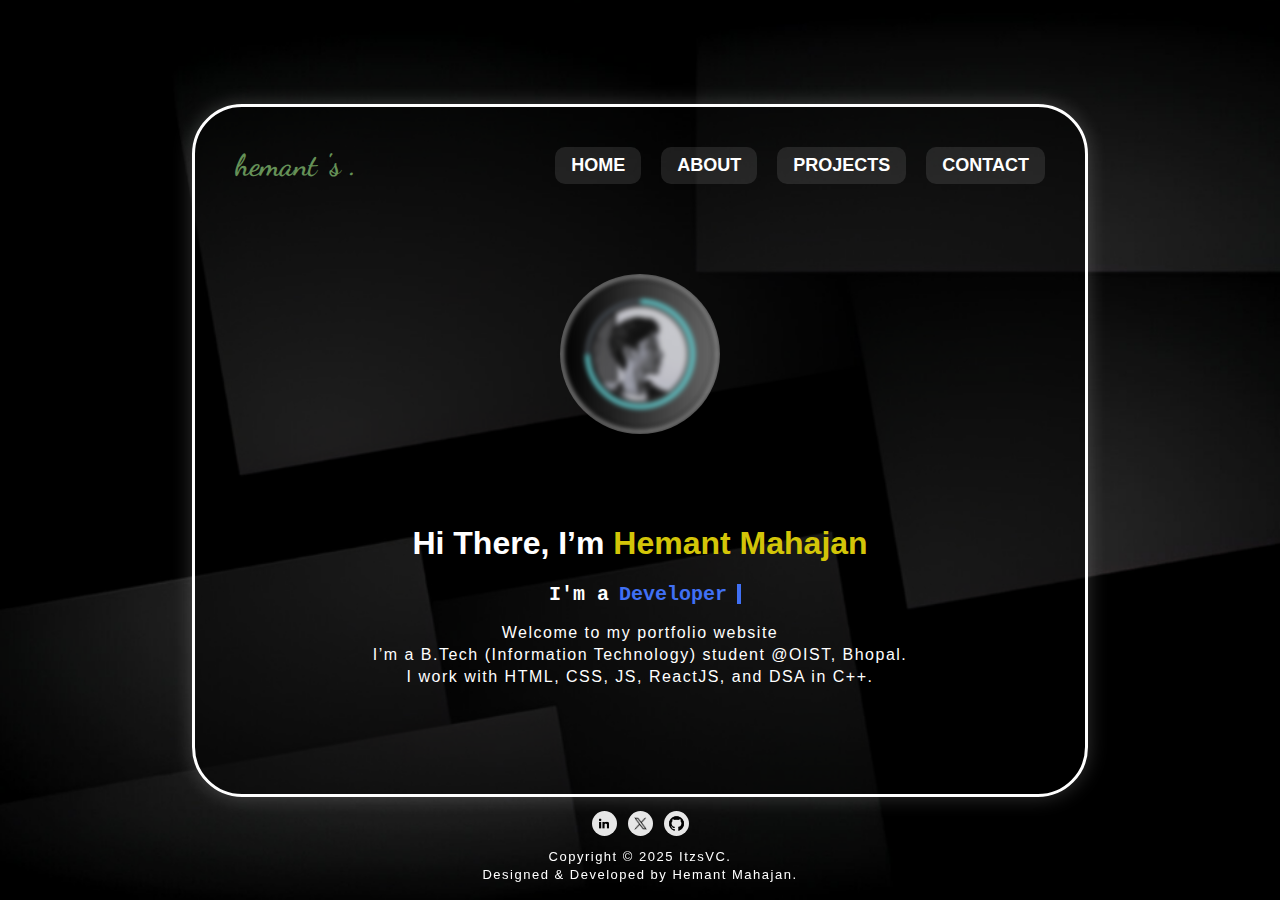
<file: index.html>
<!DOCTYPE html>
<html lang="en">
<head>
    <meta charset="UTF-8">
    <meta name="viewport" content="width=device-width, initial-scale=1.0">
    <title>web @mahajanhemant</title>
</head>
<!-- <link rel="stylesheet" href="style2.css"> -->
<link rel="stylesheet" href="index.css">

<!-- Fonts link -->
<link rel="preconnect" href="https://fonts.googleapis.com">
<link rel="preconnect" href="https://fonts.gstatic.com" crossorigin>
<link href="https://fonts.googleapis.com/css2?family=Dancing+Script:wght@400..700&display=swap" rel="stylesheet">
<body>
    <img src="./assets/back-ground.jpg" alt="" srcset="">
    <!-- <h1><b><i>mahajnhemant</i></b></h1> -->
    <div class="main">
        <img id="hemant" src="./assets/its hemant image.png" alt="">
        <header class="header">
            <!-- <img id="hemant" src="./its hemant image.png" alt=""> -->
            <div class="container">
                
                <nav class="nav">
                    <div class="nav-inner">
                        <div id="name">hemant 's .</div>
                        <ul class="nav-links">
                            <li><a href="index.html" class="nav-item link-item">HOME</a></li>
                            <li><a href="./about/about.html" class="nav-item link-item">ABOUT</a></li>
                            <li><a href="./project/portf.html" class="nav-item link-item">PROJECTS</a></li>
                            <li><a href="./contact/contact.html" class="nav-item link-item">CONTACT</a></li>
                        </ul>
                    </div>    
                </nav>
            </div>   
        </header>
        <div class="profile">
            <img id="hemantwide" src="./assets/its hemant image.png" alt="">
        </div>
        <div class="about">
            <h1>Hi There, I’m <b>Hemant Mahajan</b></h1>
            <div class="cont">
                <span class="text first-text">I'm a</span>
                <span class="text sec-text"> Developer</span>
            </div>
            <p class="intro">
                Welcome to my portfolio website<br/>
                I’m a B.Tech (Information Technology) student @OIST, Bhopal.<br>
                I work with HTML, CSS, JS, ReactJS, and DSA in C++.<br/>
            </p>
        </div>
    </div>
    <footer class="footer">
        <div class="images">
            <a href="https://www.linkedin.com/in/hemant-mahajan-2a256a331" target="_blank">
            <img src="./assets/linkedin.png" alt="LinkedIn"></a>
            <a href="">
            <img src="./assets/twitter.png" alt="Twitter"></a>
            <a href="">
            <img src="./assets/github.png" alt="Github"></a>
        </div>
        <p>Copyright © 2025 ItzsVC.</p>
        <p>Designed & Developed by Hemant Mahajan.</p>
    </footer>
    
    <script src="index.js"></script>
</body>
</html>
</file>
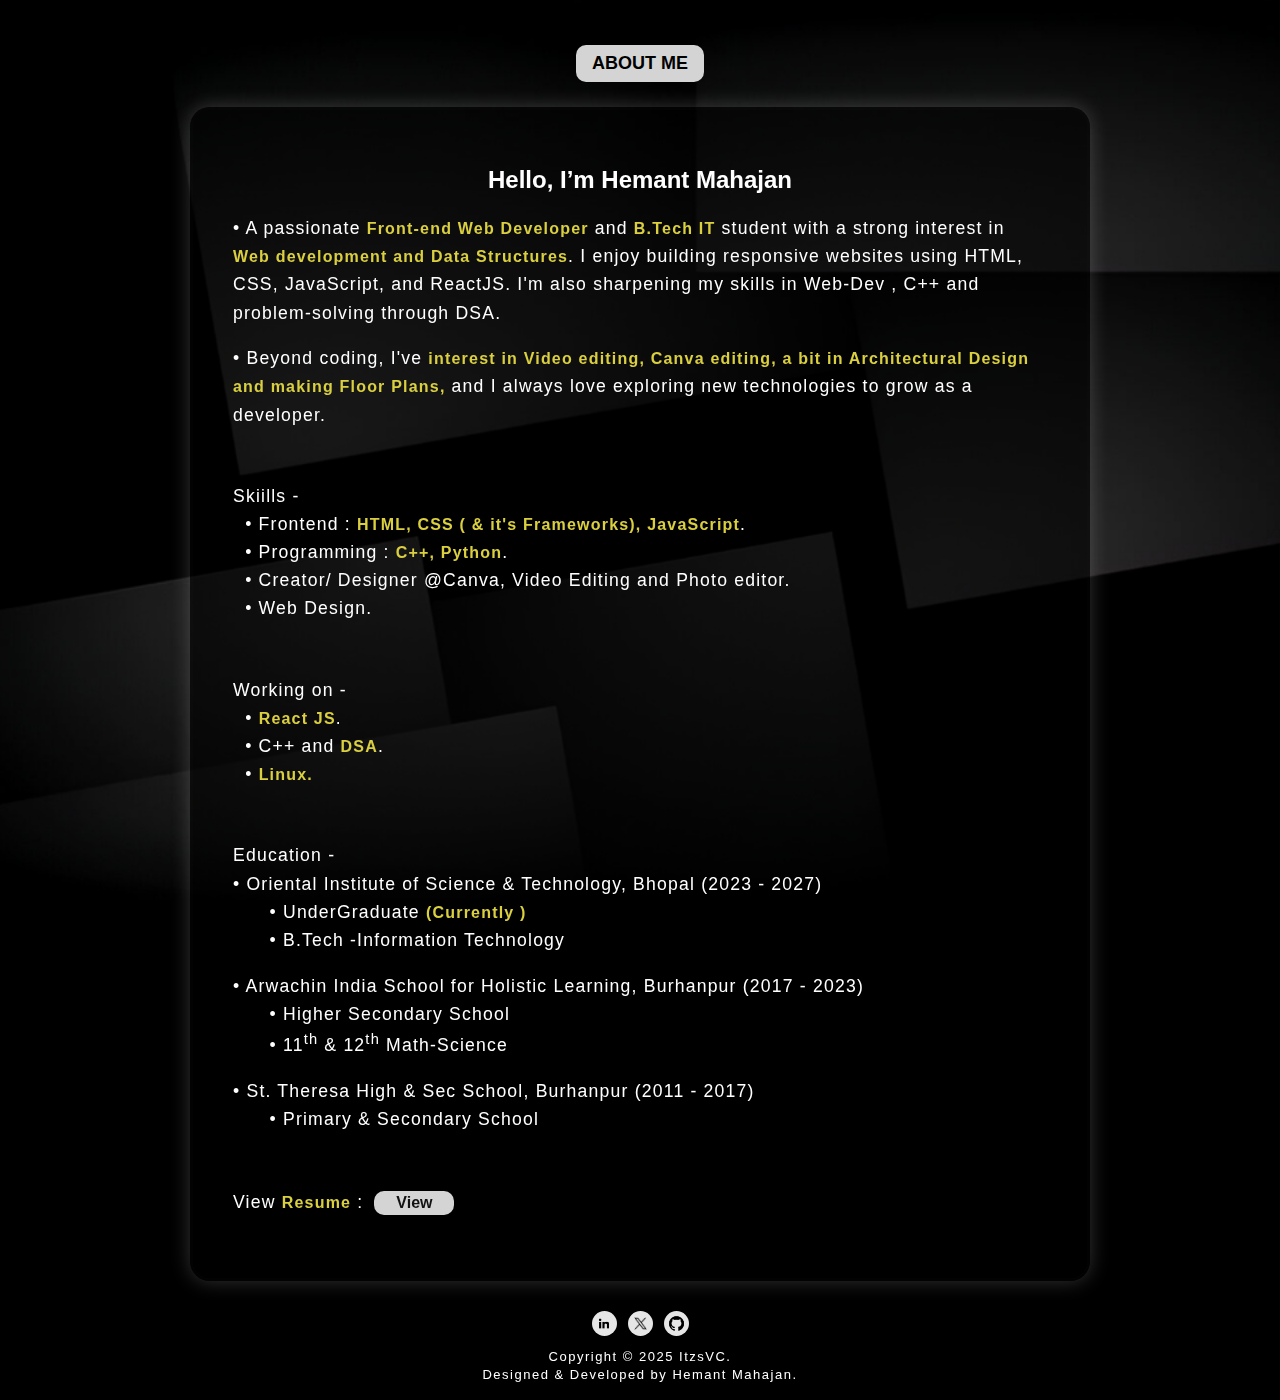
<file: about.html>
<!DOCTYPE html>
<html lang="en">
<head>
  <meta charset="UTF-8" />
  <meta name="viewport" content="width=device-width, initial-scale=1.0"/>
  <title>About- @mahajanhemant</title>
  <link rel="stylesheet" href="about.css">
</head>
<body>

  <img src="./assets/back-ground.jpg" alt="" srcset="">
  <div class="content-wrapper">
    <header class="header">
            <!-- <img id="hemant" src="./its hemant image.png" alt=""> -->
            <div class="container">

                <nav class="nav">
                    <div class="nav-inner">
                        <ul>
                            <li><a href="index2.html" class="nav-item link-item">ABOUT ME</a></li>
                        </ul>
                    </div>
                </nav>
            </div>
    </header>
    <div class="info">
      <h1>Hello, I’m <b>Hemant Mahajan</b></h1>

      <p>&#8226; A passionate <a>Front-end Web Developer</a> and <a>B.Tech IT</a> student with a strong interest in <a>Web development and Data Structures</a>. I enjoy building responsive websites using HTML, CSS, JavaScript, and ReactJS. I'm also sharpening my skills in Web-Dev , C++ and problem-solving through DSA. </p>

      <p>&#8226; Beyond coding, I've <a>interest in Video editing, Canva editing, a bit in Architectural Design and making Floor Plans,</a> and I always love exploring new technologies to grow as a developer.</p>
      <!-- <p>&#8226; Goal is- <i>“Turning ideas into interactive experiences.”</i></p> -->
      <br>
      <p>Skiills - <br>&#160 &#8226; Frontend : <a>HTML, CSS ( & it's Frameworks), JavaScript</a>. 
       <br>&#160 &#8226; Programming : <a>C++, Python</a>.
       <br>&#160 &#8226; Creator/ Designer @Canva, Video Editing and Photo editor.
       <br>&#160 &#8226; Web Design. </p>

        <br>
      <p>Working on  - <br>&#160 &#8226; <a>React JS</a>. 
       <br>&#160 &#8226; C++ and <a>DSA</a>.
       <br>&#160 &#8226; <a>Linux.</a></p>
        
       <br>
      <div class="education">
        <p>Education - 
          <br>&#8226; Oriental Institute of Science & Technology, Bhopal (2023 - 2027)<br>
          &#160 &#160 &#160    &#8226; UnderGraduate <a>(Currently )</a> <br>
          &#160 &#160 &#160    &#8226; B.Tech -Information Technology <br></p>
            
        <p>&#8226; Arwachin India School for Holistic Learning, Burhanpur (2017 - 2023) <br>
          &#160 &#160 &#160    &#8226; Higher Secondary School <br>
          &#160 &#160 &#160    &#8226; 11<sup>th</sup> & 12<sup>th</sup>  Math-Science<br> </p>

        <p>&#8226; St. Theresa High & Sec School, Burhanpur (2011 - 2017) <br>
          &#160 &#160 &#160    &#8226; Primary & Secondary School <br>
          <!-- &#160 &#160 &#160    &#8226; 1<sup>st</sup> -  <br> -->
        </p>
      </div>
      <br>
      <div class="resume">
        <p>View <a>Resume</a> :  <button><a href=""> View</a></button></p>
      </div>
    
    </div>
  </div>

  
  <footer class="footer">
        <div class="images">
            <a href="https://www.linkedin.com/in/hemant-mahajan-2a256a331" target="_blank">
            <img src="./assets/linkedin.png" alt="LinkedIn"></a>
            <a href="">
            <img src="./assets/twitter.png" alt="Twitter"></a>
            <a href="">
            <img src="./assets/github.png" alt="Github"></a>
        </div>
        <p>Copyright © 2025 ItzsVC.</p>
        <p>Designed & Developed by Hemant Mahajan.</p>
  </footer>
</body>
</html>
</file>
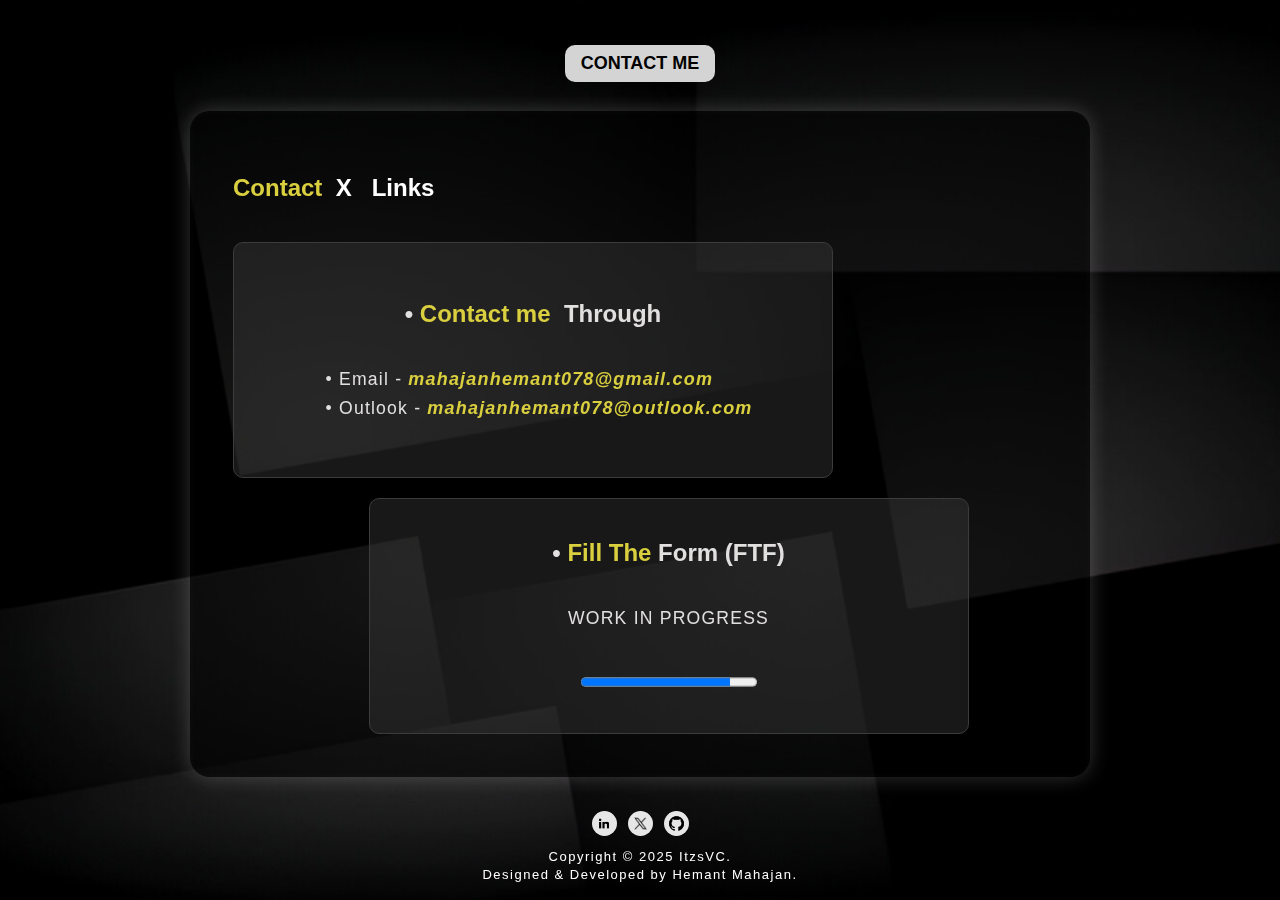
<file: contact.html>
<!DOCTYPE html>
<html lang="en">
<head>
    <meta charset="UTF-8">
    <meta name="viewport" content="width=device-width, initial-scale=1.0">
    <title>Contact- @mahajanhemant</title>
    <link rel="stylesheet" href="contact.css">
    <!-- <link rel="stylesheet" href="Xpractice.css"> -->
</head>
<body>
    <img src="./assets/back-ground.jpg" alt="" srcset="">
<div class="content-wrapper">
    <header class="header">
            <!-- <img id="hemant" src="./its hemant image.png" alt=""> -->
            <div class="container">

                <nav class="nav">
                    <div class="nav-inner">
                        <ul>
                            <li><a href="index2.html" class="nav-item link-item">CONTACT ME</a></li>
                        </ul>
                    </div>
                </nav>
            </div>
    </header>

    <div class="info">
        <div class="proj"><h2><k>Contact</k>&#160  X &#160 Links</h2></div>
      <div class="cards">    
        <div class="project">
            <h2>&#8226;<k> Contact me</k>&#160  Through</h2>
            <p>&#160 &#8226; Email - <a href="www.gmail.com"><i>mahajanhemant078@gmail.com</i></a>
            <br>&#160 &#8226; Outlook - <a href=""><i>mahajanhemant078@outlook.com</i></a></p>
        
  
        </div>
        
        <div class="project">
            <h2>&#8226; <k>Fill The </k> Form (FTF)</h2>
            <p>WORK IN PROGRESS</p>
            <p><progress max="100" value="85">50%</progress></p>
  
        </div>

        
      </div>
        
    </div>
</div>



    <footer class="footer">
        <div class="images">
            <a href="https://www.linkedin.com/in/hemant-mahajan-2a256a331" target="_blank">
            <img src="./assets/linkedin.png" alt="LinkedIn"></a>
            <a href="">
            <img src="./assets/twitter.png" alt="Twitter"></a>
            <a href="">
            <img src="./assets/github.png" alt="Github"></a>
        </div>
        <p>Copyright © 2025 ItzsVC.</p>
        <p>Designed & Developed by Hemant Mahajan.</p>
  </footer>
    
</body>
</html>
</file>
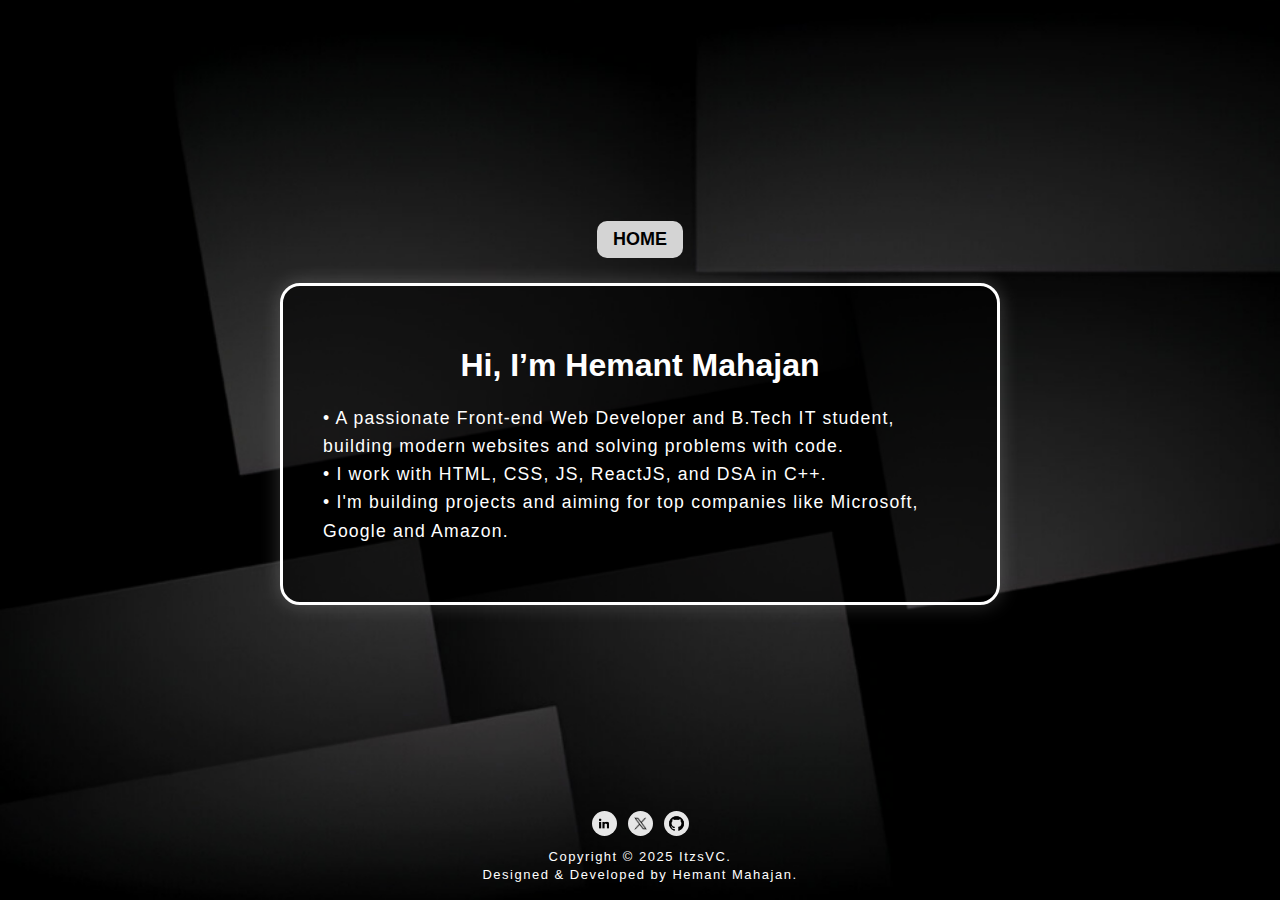
<file: home.html>
<!DOCTYPE html>
<html lang="en">
<head>
  <meta charset="UTF-8" />
  <meta name="viewport" content="width=device-width, initial-scale=1.0"/>
  <title>Home- @mahajanhemant</title>
  <link rel="stylesheet" href="home.css">
</head>
<body>
  <img src="./assets/back-ground.jpg" alt="" srcset="">
  <div class="content-wrapper">
  <header class="header">
            <!-- <img id="hemant" src="./its hemant image.png" alt=""> -->
            <div class="container">

                <nav class="nav">
                    <div class="nav-inner">
                        <ul>
                            <li><a href="index2.html" class="nav-item link-item">HOME</a></li>
                        </ul>
                    </div>
                </nav>
            </div>
  </header>
  <div class="info">
    <h1>Hi, I’m Hemant Mahajan</h1>
   
    <p>
      &#8226; A passionate Front-end Web Developer and B.Tech IT student, building modern websites and solving problems with code.<br/>
      &#8226; I work with HTML, CSS, JS, ReactJS, and DSA in C++.<br/>
      &#8226; I'm building projects and aiming for top companies like Microsoft, Google and Amazon.
    </p>
  </div>
  </div>




  <footer class="footer">
        <div class="images">
            <a href="https://www.linkedin.com/in/hemant-mahajan-2a256a331" target="_blank">
            <img src="./assets/linkedin.png" alt="LinkedIn"></a>
            <a href="">
            <img src="./assets/twitter.png" alt="Twitter"></a>
            <a href="">
            <img src="./assets/github.png" alt="Github"></a>
        </div>
        <p>Copyright © 2025 ItzsVC.</p>
        <p>Designed & Developed by Hemant Mahajan.</p>
  </footer>
</body>
</html>
</file>
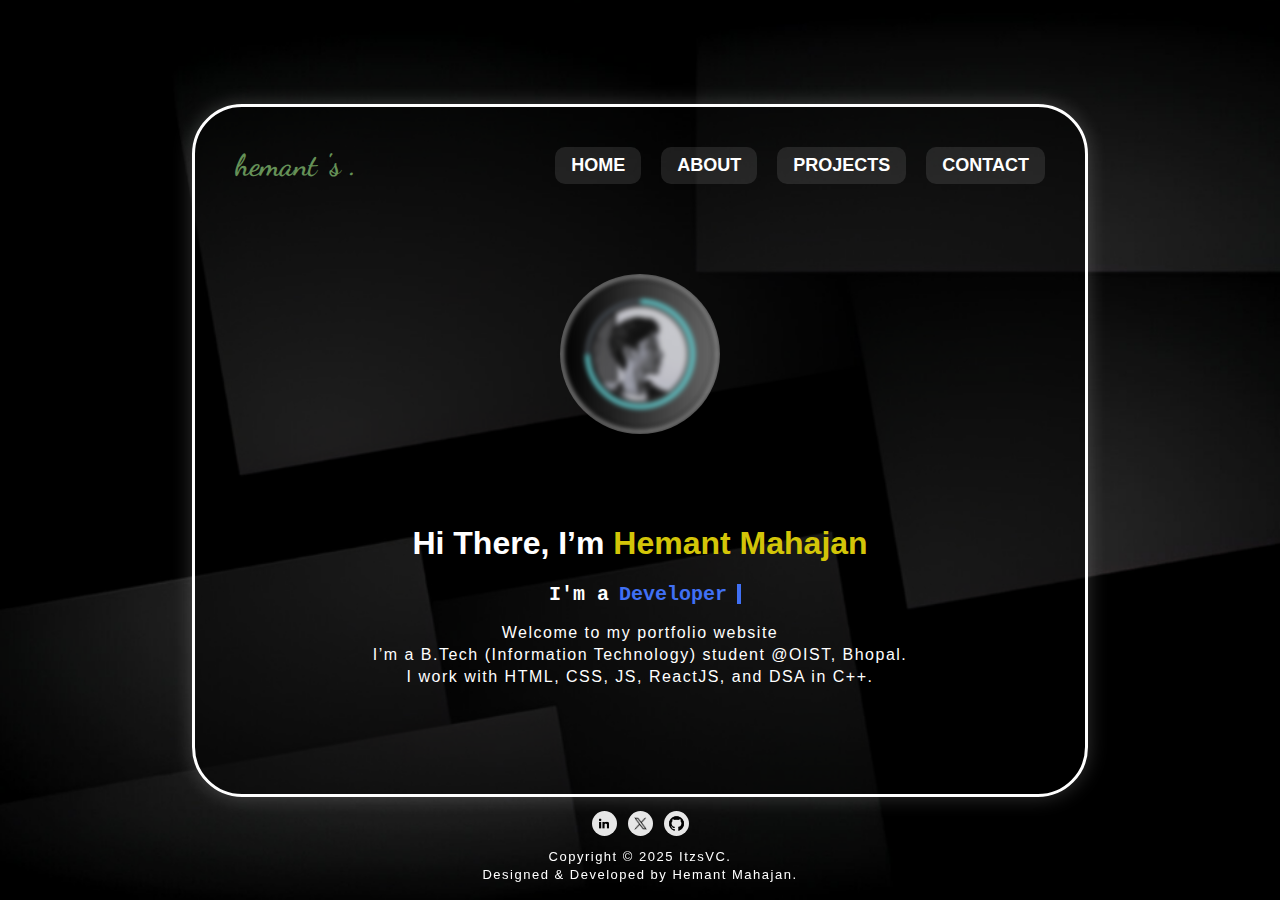
<file: index2.html>
<!DOCTYPE html>
<html lang="en">
<head>
    <meta charset="UTF-8">
    <meta name="viewport" content="width=device-width, initial-scale=1.0">
    <title>web @mahajanhemant</title>
</head>
<!-- <link rel="stylesheet" href="style2.css"> -->
<link rel="stylesheet" href="index2.css">

<!-- Fonts link -->
<link rel="preconnect" href="https://fonts.googleapis.com">
<link rel="preconnect" href="https://fonts.gstatic.com" crossorigin>
<link href="https://fonts.googleapis.com/css2?family=Dancing+Script:wght@400..700&display=swap" rel="stylesheet">
<body>
    <img src="./assets/back-ground.jpg" alt="" srcset="">
    <!-- <h1><b><i>mahajnhemant</i></b></h1> -->
    <div class="main">
        <img id="hemant" src="./assets/its hemant image.png" alt="">
        <header class="header">
            <!-- <img id="hemant" src="./its hemant image.png" alt=""> -->
            <div class="container">
                
                <nav class="nav">
                    <div class="nav-inner">
                        <div id="name">hemant 's .</div>
                        <ul class="nav-links">
                            <li><a href="index2.html" class="nav-item link-item">HOME</a></li>
                            <li><a href="about.html" class="nav-item link-item">ABOUT</a></li>
                            <li><a href="portf.html" class="nav-item link-item">PROJECTS</a></li>
                            <li><a href="contact.html" class="nav-item link-item">CONTACT</a></li>
                        </ul>
                    </div>
                </nav>
            </div>
        </header>
        <div class="profile">
            <img id="hemantwide" src="./assets/its hemant image.png" alt="">
        </div>
        <div class="about">
            <h1>Hi There, I’m <b>Hemant Mahajan</b></h1>
            <div class="cont">
                <span class="text first-text">I'm a</span>
                <span class="text sec-text"> Developer</span>
            </div>
            <p class="intro">
                Welcome to my portfolio website<br/>
                I’m a B.Tech (Information Technology) student @OIST, Bhopal.<br>
                I work with HTML, CSS, JS, ReactJS, and DSA in C++.<br/>
            </p>
        </div>
    </div>
    <footer class="footer">
        <div class="images">
            <a href="https://www.linkedin.com/in/hemant-mahajan-2a256a331" target="_blank">
            <img src="./assets/linkedin.png" alt="LinkedIn"></a>
            <a href="">
            <img src="./assets/twitter.png" alt="Twitter"></a>
            <a href="">
            <img src="./assets/github.png" alt="Github"></a>
        </div>
        <p>Copyright © 2025 ItzsVC.</p>
        <p>Designed & Developed by Hemant Mahajan.</p>
    </footer>
    
    <script src="index2.js"></script>
</body>
</html>
</file>
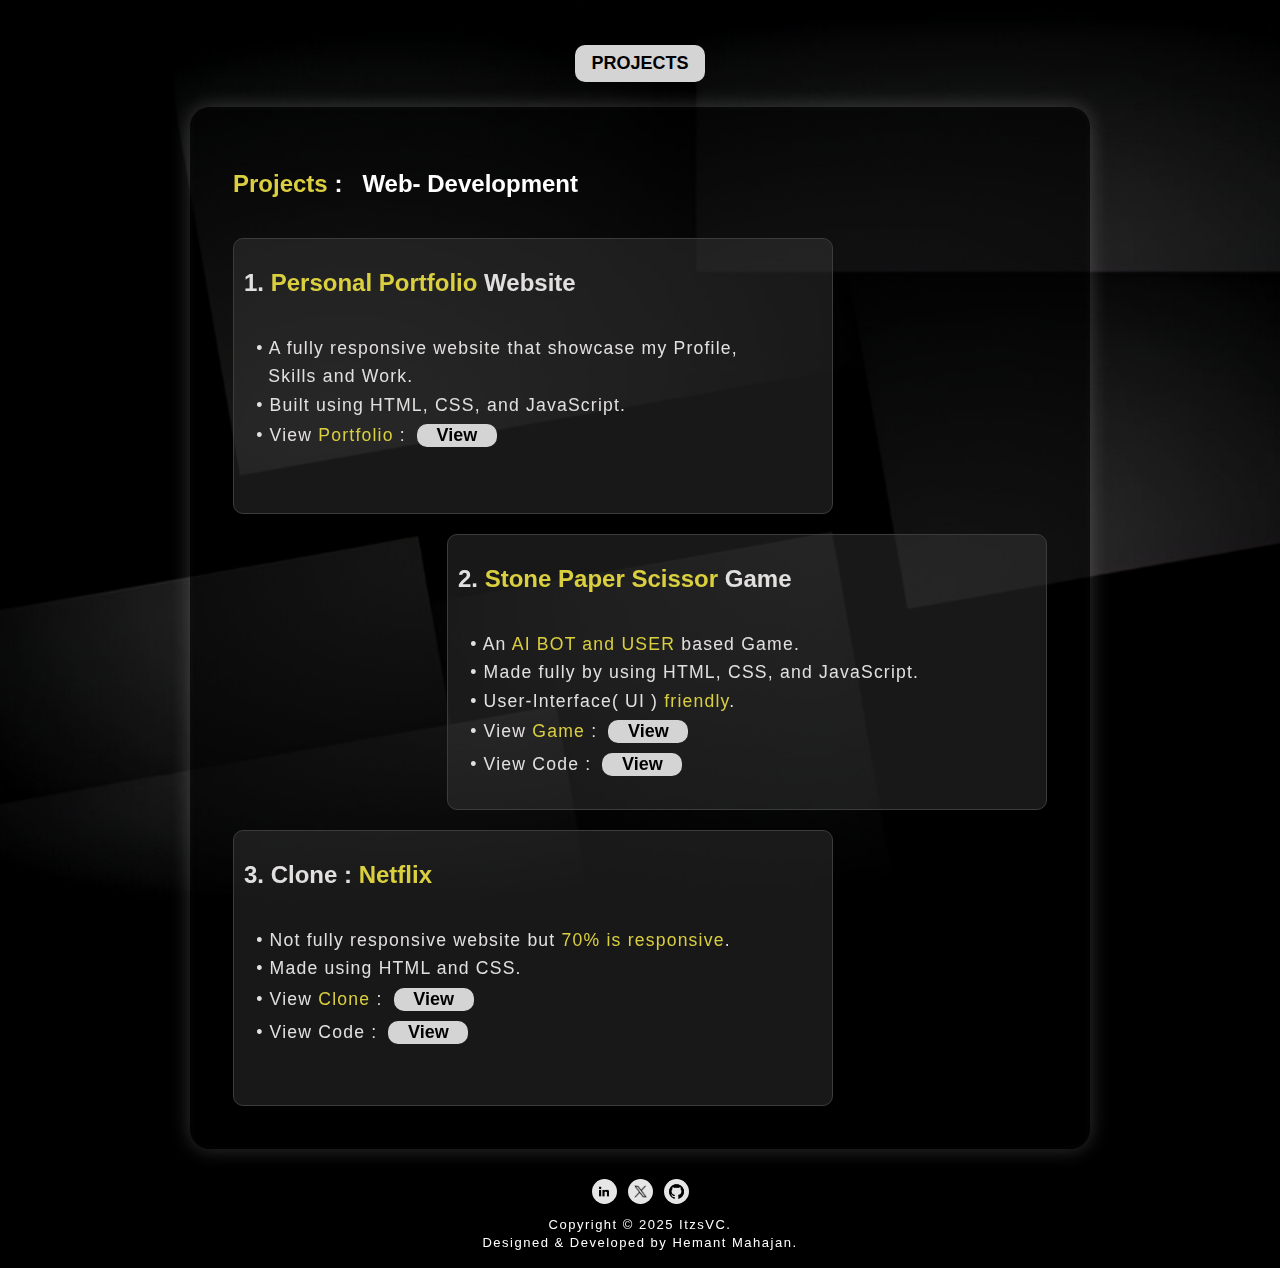
<file: portf.html>
<!DOCTYPE html>
<html lang="en">
<head>
    <meta charset="UTF-8">
    <meta name="viewport" content="width=device-width, initial-scale=1.0">
    <title>Projects- @mahajanhemant</title>
    <link rel="stylesheet" href="portf.css">
</head>
<body>
    <img src="./assets/back-ground.jpg" alt="" srcset="">
<div class="content-wrapper">
    <header class="header">
            <!-- <img id="hemant" src="./its hemant image.png" alt=""> -->
            <div class="container">

                <nav class="nav">
                    <div class="nav-inner">
                        <ul>
                            <li><a href="index2.html" class="nav-item link-item">PROJECTS</a></li>
                        </ul>
                    </div>
                </nav>
            </div>
    </header>

    <div class="info">
        <div class="proj"><h2><k>Projects</k> : &#160 Web- Development</h2></div>
      <div class="cards">    
        <div class="project">
            <h2>1.<k> Personal Portfolio</k> Website</h2>
            <p>&#160 &#8226; A fully  responsive website that showcase my Profile, <br>&#160 &#160 Skills and Work.
            <br>&#160 &#8226; Built using HTML, CSS, and JavaScript.
            <br>&#160 &#8226; View <k>Portfolio</k> : <button><a href=""> View</a></button></p>
        
  
        </div>

        <div class="project">
            <h2>2. <k>Stone Paper Scissor</k> Game</h2>
            <p>&#160 &#8226; An <k>AI BOT and USER</k> based Game.
            <br>&#160 &#8226; Made fully by using HTML, CSS, and JavaScript.
            <br>&#160 &#8226; User-Interface( UI ) <k>friendly</k>.
            <br>&#160 &#8226; View <k>Game</k> : <button><a href=""> View</a></button> 
            <br>&#160 &#8226; View Code : <button><a href=""> View</a></button></p>
  
        </div>

        <div class="project" id="three">
            <h2>3. Clone : <k>Netflix</k></h2>
            <p>&#160 &#8226; Not fully responsive website but <k>70% is responsive</k>.
            <br>&#160 &#8226; Made using HTML and CSS.
            <br>&#160 &#8226; View <k>Clone</k> : <button><a href=""> View</a></button>
            <br>&#160 &#8226; View Code : <button><a href=""> View</a></button></p>
 
        </div>
      </div>
        
    </div>
</div>



    <footer class="footer">
        <div class="images">
            <a href="https://www.linkedin.com/in/hemant-mahajan-2a256a331" target="_blank">
            <img src="./assets/linkedin.png" alt="LinkedIn"></a>
            <a href="">
            <img src="./assets/twitter.png" alt="Twitter"></a>
            <a href="">
            <img src="./assets/github.png" alt="Github"></a>
        </div>
        <p>Copyright © 2025 ItzsVC.</p>
        <p>Designed & Developed by Hemant Mahajan.</p>
  </footer>
    
</body>
</html>
</file>
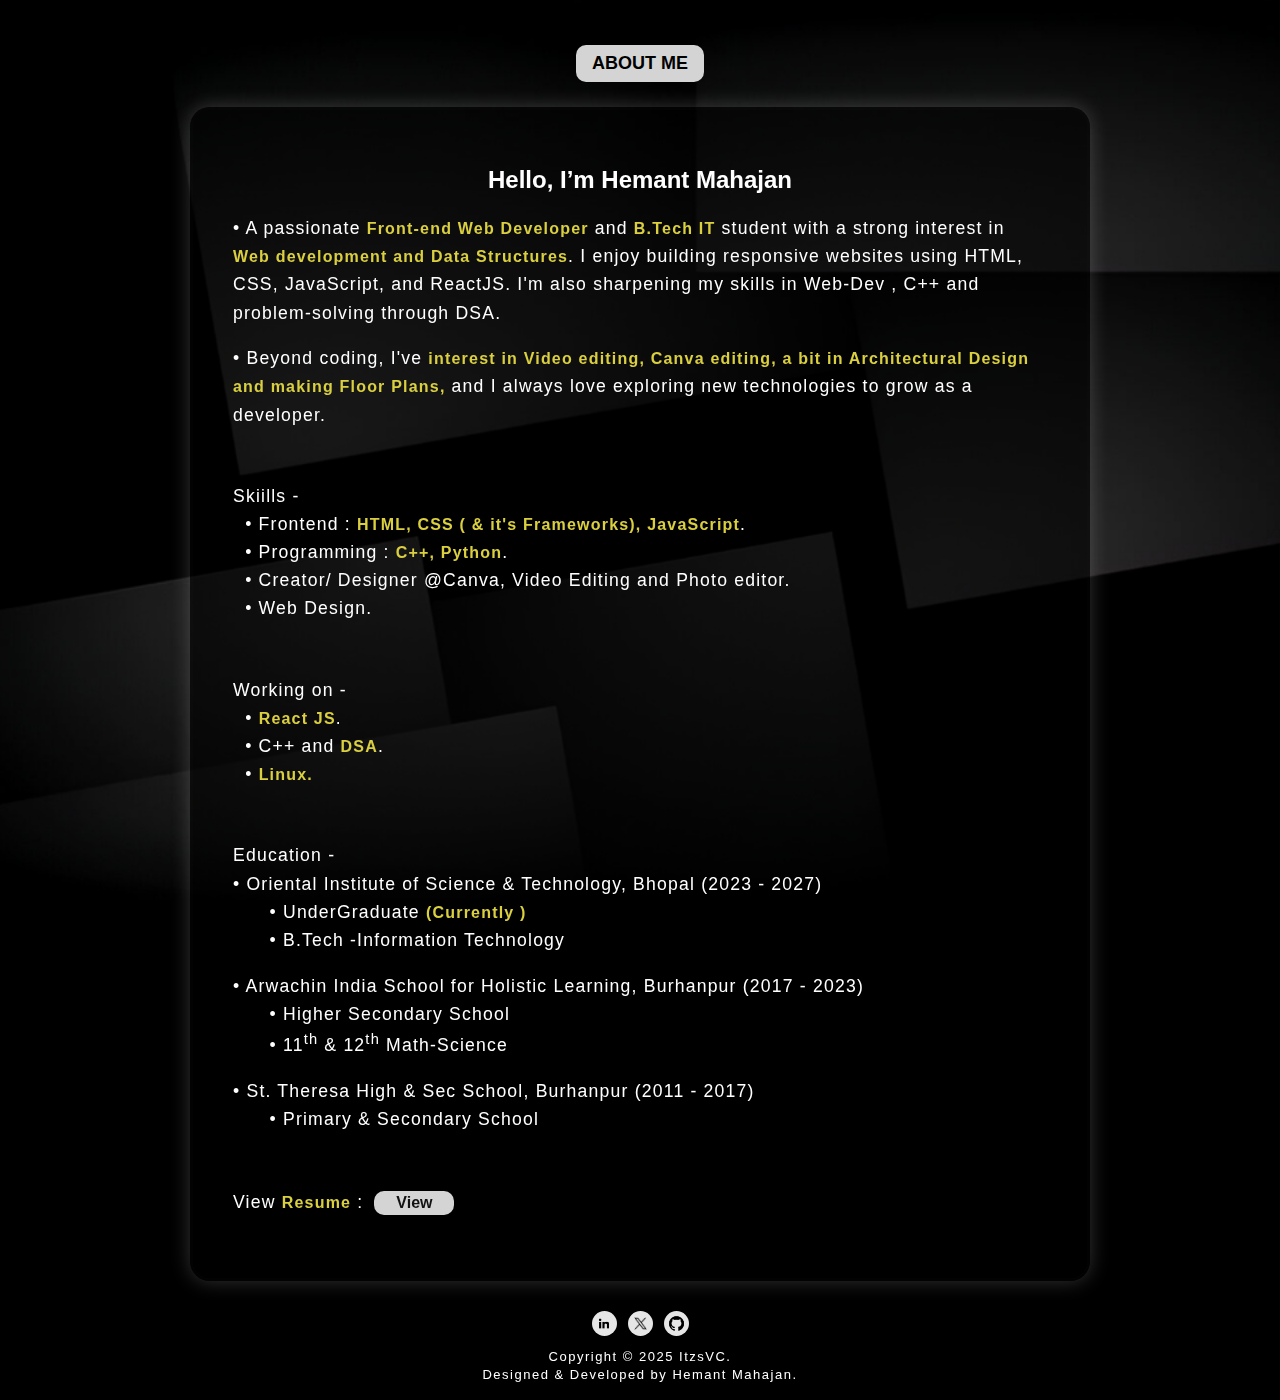
<file: about/about.html>
<!DOCTYPE html>
<html lang="en">
<head>
  <meta charset="UTF-8" />
  <meta name="viewport" content="width=device-width, initial-scale=1.0"/>
  <title>About- @mahajanhemant</title>
  <link rel="stylesheet" href="about.css">
</head>
<body>

  <img src="../assets/back-ground.jpg" alt="" srcset="">
  <div class="content-wrapper">
    <header class="header">
            <!-- <img id="hemant" src="./its hemant image.png" alt=""> -->
            <div class="container">

                <nav class="nav">
                    <div class="nav-inner">
                        <ul>
                            <li><a href="../index.html" class="nav-item link-item">ABOUT ME</a></li>
                        </ul>
                    </div>
                </nav>
            </div>
    </header>
    <div class="info">
      <h1>Hello, I’m <b>Hemant Mahajan</b></h1>

      <p>&#8226; A passionate <a>Front-end Web Developer</a> and <a>B.Tech IT</a> student with a strong interest in <a>Web development and Data Structures</a>. I enjoy building responsive websites using HTML, CSS, JavaScript, and ReactJS. I'm also sharpening my skills in Web-Dev , C++ and problem-solving through DSA. </p>

      <p>&#8226; Beyond coding, I've <a>interest in Video editing, Canva editing, a bit in Architectural Design and making Floor Plans,</a> and I always love exploring new technologies to grow as a developer.</p>
      <!-- <p>&#8226; Goal is- <i>“Turning ideas into interactive experiences.”</i></p> -->
      <br>
      <p>Skiills - <br>&#160 &#8226; Frontend : <a>HTML, CSS ( & it's Frameworks), JavaScript</a>. 
       <br>&#160 &#8226; Programming : <a>C++, Python</a>.
       <br>&#160 &#8226; Creator/ Designer @Canva, Video Editing and Photo editor.
       <br>&#160 &#8226; Web Design. </p>

        <br>
      <p>Working on  - <br>&#160 &#8226; <a>React JS</a>. 
       <br>&#160 &#8226; C++ and <a>DSA</a>.
       <br>&#160 &#8226; <a>Linux.</a></p>
        
       <br>
      <div class="education">
        <p>Education - 
          <br>&#8226; Oriental Institute of Science & Technology, Bhopal (2023 - 2027)<br>
          &#160 &#160 &#160    &#8226; UnderGraduate <a>(Currently )</a> <br>
          &#160 &#160 &#160    &#8226; B.Tech -Information Technology <br></p>
            
        <p>&#8226; Arwachin India School for Holistic Learning, Burhanpur (2017 - 2023) <br>
          &#160 &#160 &#160    &#8226; Higher Secondary School <br>
          &#160 &#160 &#160    &#8226; 11<sup>th</sup> & 12<sup>th</sup>  Math-Science<br> </p>

        <p>&#8226; St. Theresa High & Sec School, Burhanpur (2011 - 2017) <br>
          &#160 &#160 &#160    &#8226; Primary & Secondary School <br>
          <!-- &#160 &#160 &#160    &#8226; 1<sup>st</sup> -  <br> -->
        </p>
      </div>
      <br>
      <div class="resume">
        <p>View <a>Resume</a> :  <button><a href=""> View</a></button></p>
      </div>
    
    </div>
  </div>

  
  <footer class="footer">
        <div class="images">
            <a href="https://www.linkedin.com/in/hemant-mahajan-2a256a331" target="_blank">
            <img src="../assets/linkedin.png" alt="LinkedIn"></a>
            <a href="">
            <img src="../assets/twitter.png" alt="Twitter"></a>
            <a href="">
            <img src="../assets/github.png" alt="Github"></a>
        </div>
        <p>Copyright © 2025 ItzsVC.</p>
        <p>Designed & Developed by Hemant Mahajan.</p>
  </footer>
</body>
</html>
</file>
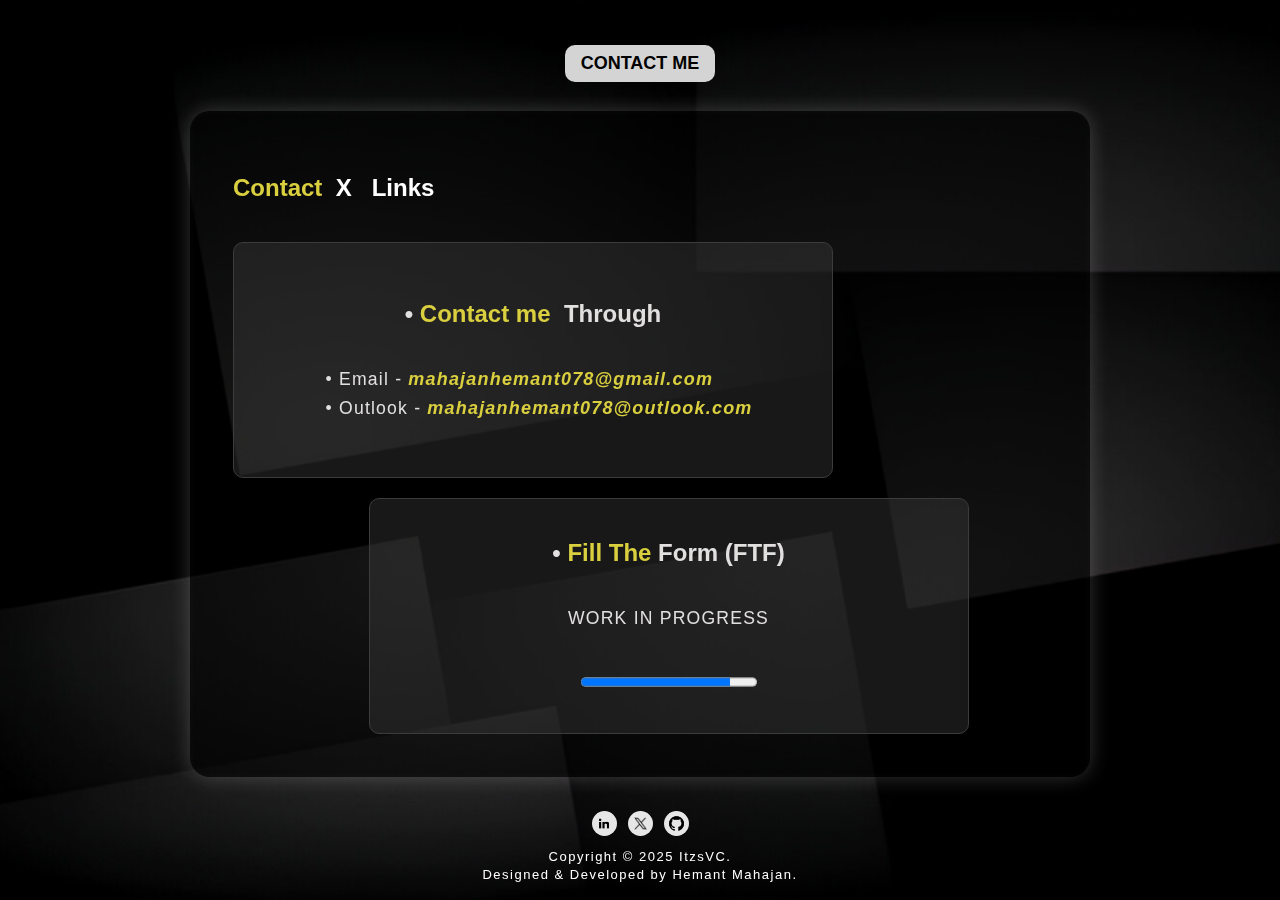
<file: contact/contact.html>
<!DOCTYPE html>
<html lang="en">
<head>
    <meta charset="UTF-8">
    <meta name="viewport" content="width=device-width, initial-scale=1.0">
    <title>Contact- @mahajanhemant</title>
    <link rel="stylesheet" href="contact.css">
    <!-- <link rel="stylesheet" href="Xpractice.css"> -->
</head>
<body>
    <img src="../assets/back-ground.jpg" alt="" srcset="">
<div class="content-wrapper">
    <header class="header">
            <!-- <img id="hemant" src="./its hemant image.png" alt=""> -->
            <div class="container">

                <nav class="nav">
                    <div class="nav-inner">
                        <ul>
                            <li><a href="../index.html" class="nav-item link-item">CONTACT ME</a></li>
                        </ul>
                    </div>
                </nav>
            </div>
    </header>

    <div class="info">
        <div class="proj"><h2><k>Contact</k>&#160  X &#160 Links</h2></div>
      <div class="cards">    
        <div class="project">
            <h2>&#8226;<k> Contact me</k>&#160  Through</h2>
            <p>&#160 &#8226; Email - <a href="www.gmail.com"><i>mahajanhemant078@gmail.com</i></a>
            <br>&#160 &#8226; Outlook - <a href=""><i>mahajanhemant078@outlook.com</i></a></p>
        
  
        </div>
        
        <div class="project">
            <h2>&#8226; <k>Fill The </k> Form (FTF)</h2>
            <p>WORK IN PROGRESS</p>
            <p><progress max="100" value="85">50%</progress></p>
  
        </div>

        
      </div>
        
    </div>
</div>



    <footer class="footer">
        <div class="images">
            <a href="https://www.linkedin.com/in/hemant-mahajan-2a256a331" target="_blank">
            <img src="../assets/linkedin.png" alt="LinkedIn"></a>
            <a href="">
            <img src="../assets/twitter.png" alt="Twitter"></a>
            <a href="">
            <img src="../assets/github.png" alt="Github"></a>
        </div>
        <p>Copyright © 2025 ItzsVC.</p>
        <p>Designed & Developed by Hemant Mahajan.</p>
  </footer>
    
</body>
</html>
</file>
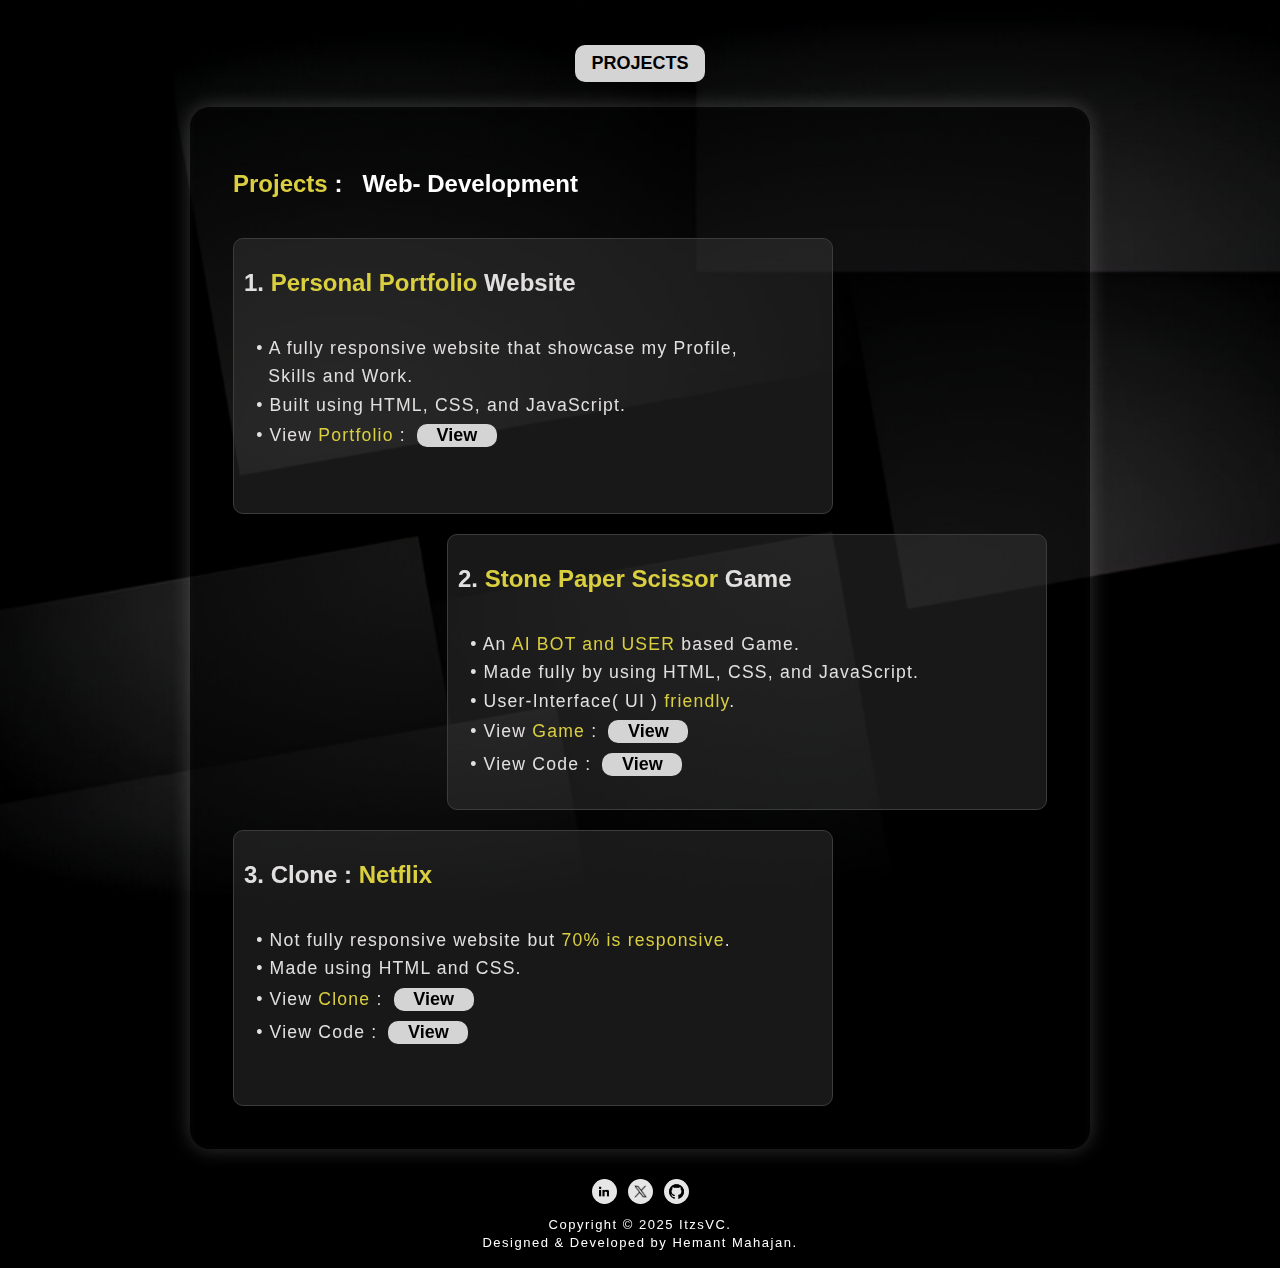
<file: project/portf.html>
<!DOCTYPE html>
<html lang="en">
<head>
    <meta charset="UTF-8">
    <meta name="viewport" content="width=device-width, initial-scale=1.0">
    <title>Projects- @mahajanhemant</title>
    <link rel="stylesheet" href="portf.css">
</head>
<body>
    <img src="../assets/back-ground.jpg" alt="" srcset="">
<div class="content-wrapper">
    <header class="header">
            <!-- <img id="hemant" src="./its hemant image.png" alt=""> -->
            <div class="container">

                <nav class="nav">
                    <div class="nav-inner">
                        <ul>
                            <li><a href="../index.html" class="nav-item link-item">PROJECTS</a></li>
                        </ul>
                    </div>
                </nav>
            </div>
    </header>

    <div class="info">
        <div class="proj"><h2><k>Projects</k> : &#160 Web- Development</h2></div>
      <div class="cards">    
        <div class="project">
            <h2>1.<k> Personal Portfolio</k> Website</h2>
            <p>&#160 &#8226; A fully  responsive website that showcase my Profile, <br>&#160 &#160 Skills and Work.
            <br>&#160 &#8226; Built using HTML, CSS, and JavaScript.
            <br>&#160 &#8226; View <k>Portfolio</k> : <button><a href=""> View</a></button></p>
        
  
        </div>

        <div class="project">
            <h2>2. <k>Stone Paper Scissor</k> Game</h2>
            <p>&#160 &#8226; An <k>AI BOT and USER</k> based Game.
            <br>&#160 &#8226; Made fully by using HTML, CSS, and JavaScript.
            <br>&#160 &#8226; User-Interface( UI ) <k>friendly</k>.
            <br>&#160 &#8226; View <k>Game</k> : <button><a href=""> View</a></button> 
            <br>&#160 &#8226; View Code : <button><a href=""> View</a></button></p>
  
        </div>

        <div class="project" id="three">
            <h2>3. Clone : <k>Netflix</k></h2>
            <p>&#160 &#8226; Not fully responsive website but <k>70% is responsive</k>.
            <br>&#160 &#8226; Made using HTML and CSS.
            <br>&#160 &#8226; View <k>Clone</k> : <button><a href=""> View</a></button>
            <br>&#160 &#8226; View Code : <button><a href=""> View</a></button></p>
 
        </div>
      </div>
        
    </div>
</div>



    <footer class="footer">
        <div class="images">
            <a href="https://www.linkedin.com/in/hemant-mahajan-2a256a331" target="_blank">
            <img src="../assets/linkedin.png" alt="LinkedIn"></a>
            <a href="">
            <img src="../assets/twitter.png" alt="Twitter"></a>
            <a href="">
            <img src="../assets/github.png" alt="Github"></a>
        </div>
        <p>Copyright © 2025 ItzsVC.</p>
        <p>Designed & Developed by Hemant Mahajan.</p>
  </footer>
    
</body>
</html>
</file>
<file: index.css>
* {
  box-sizing: border-box;
}

body {
  margin: 0;
  padding: 95px;
  padding-bottom: 95px;
  background-color: black;
  display: flex;
  flex-direction: column;
  justify-content: center;
  align-items: center;
  font-family: "Gill Sans", sans-serif;
  position: relative;
  min-height: 100vh;
  overflow: hidden;
  animation: fadeIn 0.5s ease-in-out; 
}

img {
  width: 100vw;
  height: 100vh;
  object-fit: cover;
  position: absolute;
  top: 0;
  left: 0;
  z-index: 0;
  opacity: 0.9;
}

.main {
  padding-top: 10px;
  height: 77vh;
  width: 70vw;
  background-color: rgba(0, 0, 0, 0.5);
  border-radius: 50px;
  /* opacity: 0.6; */
  border: 3px solid white;
  overflow: hidden;
  display: flex;
  flex-direction: column;
  box-shadow: 0 0 20px rgba(255, 255, 255, 0.2);
  font-family: 'Gill Sans', 'Gill Sans MT', Calibri, 'Trebuchet MS', sans-serif;
  z-index: 1;
  padding: 20px;
  animation: fadeIn 1.5s ease-in-out; 
}

#hemant {
  display: none;
  /* filter: blur(2.7px); */
}

.profile{
  display: flex;
  justify-content: center; /* centers horizontally */
  align-items: center;     /* centers vertically */
  margin: 50px 0;
  width: 100%;
}

#hemantwide {
  width: 160px;
  height: 160px;
  border-radius: 50%;
  object-fit: cover;
  border: 3px solid white;
  box-shadow: 0 0 10px rgba(255, 255, 255, 0.3);
  margin: 20px auto;
  display: block;
  z-index: 1; 
  position: relative; 
  /* margin-top: 100px; */
  /* padding-left: 300px; */


  filter: blur(2.7px);
  mask-image: radial-gradient(circle at center, rgba(0,0,0,1) 60%, rgba(0,0,0,0) 100%);
  -webkit-mask-image: radial-gradient(circle at center, rgba(0,0,0,1) 60%, rgba(0,0,0,0) 100%);
  pointer-events: none;
}



.about{
  color: white;
  justify-content: center;
  text-align: center;
  z-index: 1;
  /* overflow: hidden; */
}

.about b{
  color: #d3c508;

  /* font-family: "Dancing Script", cursive;
  font-optical-sizing: auto;
  font-weight: weight;
  font-style: normal;
  font-size: larger; */ 
}

.cont{
  display: flex;
  justify-content: center;
  align-items: center;
  font-size: 20px;
  font-weight: bolder;
  font-family: 'Courier New', Courier, monospace;
  /* overflow: hidden; */
}
.cont .text{
  /* position: relative;
  color: #4070F4;
  font-size: 20px; */
  /* background: inherit; */
  /* background-color: transparent; */
  color: #4070F4;
  margin-left: 10px;
}
.cont .text.first-text{
  color: white;
}
.sec-text::after {
  content: '';
  display: inline-block;
  width: 4px;
  height: 1em;
  background-color: #4070F4;
  margin-left: 10px;
  margin-bottom: -4px;
  animation: blink 1.5s infinite;
}

@keyframes blink {
  0%, 100% { opacity: 1; }
  50% { opacity: 0; }
}




@keyframes animate{
  40%, 60%{
    left: 100%;
  }
  100%{
    left: 0%;
  }
}


.intro{
  letter-spacing: 1.5px;
  line-height: 22px;
}

/* .header{
  border: 1px solid rgb(185, 21, 21);
} */






.container {
  /* border: 1px solid rgb(201, 10, 10);             border */
  width: 100%;
  display: flex;
  justify-content: center;
}

.nav #name{
  /* text-decoration: none; */
  color: #659157;
  font-size: 1.9em;
  font-weight: bold;
  /* font-family: 'Gill Sans', 'Gill Sans MT', Calibri, 'Trebuchet MS', sans-serif; */
  
  
  font-family: "Dancing Script", cursive;
  font-optical-sizing: auto;
  font-weight: weight;
  font-style: normal;

}

.nav {
  width: 100%;
  padding: 10px 20px;
  justify-content: space-between;
}

.nav-inner {
  width: 100%;
  display: flex;
  justify-content: space-between;
  align-items: center;
  flex-wrap: wrap;
}

.nav-links {
  display: flex;
  gap: 20px;
  list-style: none;
  margin: 0;
  padding: 0;
  flex-wrap: wrap;
}

.nav-links li {
  /* border: 1px solid white;          border */
  /* padding: 10px; */
  background-color: rgba(212, 212, 212, 0.13);
  display: flex;
  border-radius: 10px;

  justify-content: end;
  align-items: center;
  list-style: none;
  padding: 8px 16px;
  margin: 10px 0;
  flex-wrap: wrap;
  gap: 20px;
}

.ul li {
  /* font-size: 2px; */
  /* background-color: rgb(212, 212, 212); */
  background-color: rgba(212, 212, 212, 0.13);
  /* color: white; */
  padding: 8px 16px;
  border-radius: 10px;
  cursor: pointer;
  display: flex;
  align-items: center;
  justify-content: endl;
  min-width: 80px;
  margin: 5px;
}

a {

  color: white;
  font-weight: bold;
  text-decoration: none;
  font-size: clamp(12px, 2vw, 18px);
}


/* Responsive design */
@media (max-width: 768px) {
  body {
    padding: 20px;
  }

  .main {
    width: 55vw;
    height: 50vh;
    align-items: center;
    justify-content: center;
  }

  .nav-links {
    align-items: center;
    flex-direction: column;
    gap: 2px;
  }

  .nav-links li {
    width: auto;
    padding: 10px 20px;
  }

  #hemant {
    /* padding: 10px 0px 0px 0px; */
    height: 120px;
    width: 120px;
    position: static;
    border-radius: 50%;
    border: 3px solid white;
    box-shadow: 0 0 10px rgba(255, 255, 255, 0.3);
    display: block;
    /* z-index: ; */
    filter: blur(2.7px);

    mask-image: radial-gradient(circle at center, rgba(0,0,0,1) 60%, rgba(0,0,0,0) 100%);
  -webkit-mask-image: radial-gradient(circle at center, rgba(0,0,0,1) 60%, rgba(0,0,0,0) 100%);
  pointer-events: none;
  }

  #name{
    display: none;
  }
  .profile{
    display: none;
  }
  #hemantwide{
    display: none;
  }

  .about{
  display: none;
}
}

@keyframes fadeIn {
  0% {
    opacity: 0;
    transform: translateY(30px);
  }

  100% {
    opacity: 1;
    transform: translateY(0);
  }
}

.back-link {
  margin-top: 30px;
  display: inline-block;
  padding: 10px 20px;
  background-color: aliceblue;
  color: black;
  text-decoration: none;
  border-radius: 10px;
  font-weight: bold;
  transition: background-color 0.3s;
}

.back-link:hover {
  background-color: lightgray;
}

.footer {
  position: fixed;
  bottom: 0;
  left: 0;
  width: 100%;
  /* background: #111; */
  color: white;
  text-align: center;
  padding: 10px 0px;
  z-index: 10;
  /* gap: 110px; */
}

.images {
  display: flex;
  justify-content: center; /* centers the images */
  align-items: center;
  gap: 11px; /* horizontal gap between images */
}

.footer img{
  height: 25px;
  width: 25px;
  border-radius: 50px;
  position: relative;
  top: 0;
  cursor: pointer;
}

.footer p{
  letter-spacing: 1.5px;
  line-height: 5px;
  font-size: small;
  /* font-weight: normal; */
}
</file>
<file: about.css>
/* home.css
/* ///////////////////// */
* {
  box-sizing: border-box;
}

body {
  margin: 0;
  padding: 0;
  min-height: 100vh;
  background-color: black;
  font-family: 'Gill Sans', 'Gill Sans MT', Calibri, 'Trebuchet MS', sans-serif;
  color: white;
  min-height: 100vh;
  display: flex;
  justify-content: center;
  align-items: center;
  /* overflow: hidden; */
  position: relative;
  display: flex;
  flex-direction: column;
}

.background {
  position: absolute;
  top: 0;
  left: 0;
  height: 100vh;
  width: 100vw;
  object-fit: cover;
  z-index: 0;
  opacity: 0.9;
}

.content-wrapper {
  flex: 1;
  display: flex;
  flex-direction: column;
  align-items: center;
  justify-content: center; /* centers vertically */
  text-align: center;
  padding: 20px;
}

.info {
  z-index: 1;
  background-color: rgba(0, 0, 0, 0.6);
  padding: 40px;
  border-radius: 20px;
  border: 3px solid #45495507;
  box-shadow: 0 0 20px rgba(255, 255, 255, 0.2);
  text-align: center;
  animation: fadeIn 0.5s ease-in-out;
  max-width: 1000px; 
  width: 90%;
}

h1 {
  margin-bottom: 20px;
  font-size: 1.5em;
}

.info a{
  color: #dacf3f;
  font-size: medium ;
}

.info .resume a{
  color: #dacf3f;
  font-size: medium ;
}


.info p {
  font-family: 'Gill Sans', 'Gill Sans MT', Calibri, 'Trebuchet MS', sans-serif;
  font-size: 1.1em;
  line-height: 1.6;
  letter-spacing: 1.2px;
  text-align: left;
}

.resume button{
  background-color: rgb(212, 212, 212);
  color: black;
  padding: 3px 16px;
  border-radius: 10px;
  cursor: pointer;
  /* display: flex; */
  align-items: center;
  justify-content: center;
  min-width: 80px;
  margin: 5px;
  z-index: 1;
  border:none;
}

.info .resume button a{
  color: rgb(19, 18, 18);
}

img {
  width: 100%;
  height: 100%;
  object-fit: cover;
  /* covers screen without distortion */
  position: fixed;
  top: 0;
  left: 0;
  z-index: -1;
  opacity: 0.9;
}



@keyframes fadeIn {
  0% {
    opacity: 0;
    transform: translateY(30px);
  }

  100% {
    opacity: 1;
    transform: translateY(0);
  }
}

.back-link {
  margin-top: 30px;
  display: inline-block;
  padding: 10px 20px;
  background-color: aliceblue;
  color: black;
  text-decoration: none;
  border-radius: 10px;
  font-weight: bold;
  transition: background-color 0.3s;
}

.back-link:hover {
  background-color: lightgray;
}

.container {
  /* border: 1px solid rgb(201, 10, 10);             border */
  width: 100%;
  display: flex;
  justify-content: center;
}

.nav {
  width: 100%;
  padding: 10px;
}

.nav-inner {
  width: 100%;
}

.nav-inner ul {
  /* border: 1px solid white;          border */
  /* padding: 10px; */
  display: flex;
  justify-content: start;
  align-items: center;
  list-style: none;
  padding: 0;
  margin: 10px 0;
  flex-wrap: wrap;
}

ul li {
  /* font-size: 2px; */
  background-color: rgb(212, 212, 212);
  padding: 8px 16px;
  border-radius: 10px;
  cursor: pointer;
  display: flex;
  align-items: center;
  justify-content: center;
  min-width: 80px;
  margin: 5px;
  z-index: 1;
}

a {

  color: black;
  font-weight: bold;
  text-decoration: none;
  font-size: clamp(12px, 2vw, 18px);
}

.footer {
  /* position: absolute;
  bottom: 0;
  left: 0; */
  width: 100%;
  /* background: rgb(12, 12, 12, 0.2); */
  color: white;
  text-align: center;
  padding: 10px 0px;
  z-index: 10;


  /* display: flex;
  align-items: center;
  flex-direction: row;
  justify-content: space-evenly;
  gap: 0px; */


  margin-top: auto;
  /* gap: 110px; */
}

.images {
  display: flex;
  justify-content: center; /* centers the images */
  align-items: center;
  gap: 11px; /* horizontal gap between images */
}

.footer img{
  height: 25px;
  width: 25px;
  border-radius: 50px;
  position: relative;
  /* top: 0; */
  cursor: pointer;
}

.footer p{
  font-family: "Gill Sans", sans-serif;
  letter-spacing: 1.5px;
  line-height: 5px;
  font-size: small;
}
</file>
<file: contact.css>
/* home.css
/* ///////////////////// */
* {
  box-sizing: border-box;
}

body {
  margin: 0;
  padding: 0;
  min-height: 100vh;
  background-color: black;
  font-family: 'Gill Sans', 'Gill Sans MT', Calibri, 'Trebuchet MS', sans-serif;
  color: white;
  min-height: 100vh;
  display: flex;
  justify-content: center;
  align-items: center;
  /* overflow: hidden; */
  position: relative;
  display: flex;
  flex-direction: column;
}

.background {
  position: absolute;
  top: 0;
  left: 0;
  height: 100vh;
  width: 100vw;
  object-fit: cover;
  z-index: 0;
  opacity: 0.9;
}

.content-wrapper {
  flex: 1;
  display: flex;
  flex-direction: column;
  align-items: center;
  justify-content: center; /* centers vertically */
  text-align: center;
  padding: 20px;
}

.info {
  z-index: 1;
  background-color: rgba(0, 0, 0, 0.6);
  padding: 40px;
  border-radius: 20px;
  border: 3px solid #45495507;
  box-shadow: 0 0 20px rgba(255, 255, 255, 0.2);
  animation: fadeIn 0.5s ease-in-out;
  max-width: 1000px;
  width: 90%;
  margin: auto;

  display: flex;
  flex-wrap: wrap;                
  /* justify-content: start;         */
  /* align-items: flex-start;       */
  gap: 20px;                      
  flex-direction: row;
}

.info .proj h2{
    display: flex;
    justify-content: center;
    align-items: center;
    text-align: center;
    /* border: 1px solid red; */

}

.info k{
  color: #dacf3f;
}

.info i{
  color: #dacf3f;
}

.cards{
  display: flex;
  flex-wrap: wrap;                
  /* justify-content: start;         */
  /* align-items: flex-start;       */
  gap: 20px;                      
  flex-direction: row;
}

.project {
  /* border: 1px solid red  ; */
  font-family: 'Gill Sans', 'Gill Sans MT', Calibri, 'Trebuchet MS', sans-serif;
  color: rgb(226, 223, 223);
  border: 1px solid rgb(61, 60, 60);
  width: 100%;
  max-width: 600px;                 
  height: 236px;                  
  padding: 10px;
  background-color: rgba(71, 71, 71, 0.336);
  border-radius: 10px;
  text-align: left;
  box-sizing: border-box;
  overflow-y: auto;
  z-index: 10;
  animation: fadeIn 1.5s ease-in-out;
  display: flex;
  align-items: center;
  justify-content: center;
  flex-direction: column;
}

.project:nth-child(2) {
  margin-left: auto;
}
.project #three{
  margin-right: auto;
}


@media (max-width: 768px) {
  .info,
  .cards {
    flex-direction: column;
    align-items: center;
  }

  .project {
    width: 90%;
  }
}


.project button{
  background-color: rgb(212, 212, 212);
  color: black;
  font-size: xx-small;
  padding: 1px 16px;
  border-radius: 10px;
  cursor: pointer;
  /* display: flex; */
  align-items: center;
  justify-content: center;
  min-width: 80px;
  margin: 5px;
  z-index: 1;
  border:none;
}
/* .project:nth-child(3) {
  margin-right: auto;
} */


.info p {
  font-family: 'Gill Sans', 'Gill Sans MT', Calibri, 'Trebuchet MS', sans-serif;
  font-size: 1.1em;
  line-height: 1.6;
  letter-spacing: 1.2px;
  text-align: left;
}

img {
  width: 100%;
  height: 100%;
  object-fit: cover;
  position: fixed;
  top: 0;
  left: 0;
  z-index: -1;
  opacity: 0.9;
}





@keyframes fadeIn {
  0% {
    opacity: 0;
    transform: translateY(30px);
  }

  100% {
    opacity: 1;
    transform: translateY(0);
  }
}

/* .back-link {
  margin-top: 30px;
  display: inline-block;
  padding: 10px 20px;
  background-color: aliceblue;
  color: black;
  text-decoration: none;
  border-radius: 10px;
  font-weight: bold;
  transition: background-color 0.3s;
}

.back-link:hover {
  background-color: lightgray;
} */

.container {
  /* border: 1px solid rgb(201, 10, 10);             border */
  width: 100%;
  display: flex;
  justify-content: center;
}

.nav {
  width: 100%;
  padding: 10px;
}

.nav-inner {
  width: 100%;
}

.nav-inner ul {
  /* border: 1px solid white;          border */
  /* padding: 10px; */
  display: flex;
  justify-content: space-evenly;
  align-items: center;
  list-style: none;
  padding: 0;
  margin: 10px 0;
  flex-wrap: wrap;
}

ul li {
  /* font-size: 2px; */
  background-color: rgb(212, 212, 212);

  padding: 8px 16px;
  border-radius: 10px;
  cursor: pointer;
  display: flex;
  align-items: center;
  justify-content: center;
  min-width: 80px;
  margin: 5px;
  z-index: 1;
}

a {

  color: black;
  font-weight: bold;
  text-decoration: none;
  font-size: clamp(12px, 2vw, 18px);
}

.footer {
  /* position: absolute;
  bottom: 0;
  left: 0; */
  width: 100%;
  /* background: #111; */
  color: white;
  text-align: center;
  padding: 10px 0px;
  z-index: 10;
  margin-top: auto;
  /* gap: 110px; */
}

.images {
  display: flex;
  justify-content: center; /* centers the images */
  align-items: center;
  gap: 11px; /* horizontal gap between images */
}

.footer img{
  height: 25px;
  width: 25px;
  border-radius: 50px;
  position: relative;
  /* top: 0; */
  cursor: pointer;
}

.footer p{
  font-family: "Gill Sans", sans-serif;
  letter-spacing: 1.5px;
  line-height: 5px;
  font-size: small;
}
</file>
<file: Xpractice.css>
/* home.css
/* ///////////////////// */
* {
  box-sizing: border-box;
}

body {
  margin: 0;
  padding: 0;
  min-height: 100vh;
  background-color: black;
  font-family: 'Gill Sans', 'Gill Sans MT', Calibri, 'Trebuchet MS', sans-serif;
  color: white;
  min-height: 100vh;
  display: flex;
  justify-content: center;
  align-items: center;
  /* overflow: hidden; */
  position: relative;
  display: flex;
  flex-direction: column;
}

.background {
  position: absolute;
  top: 0;
  left: 0;
  height: 100vh;
  width: 100vw;
  object-fit: cover;
  z-index: 0;
  opacity: 0.9;
}

.content-wrapper {
  flex: 1;
  display: flex;
  flex-direction: column;
  align-items: center;
  justify-content: center; /* centers vertically */
  text-align: center;
  padding: 20px;
}

.info {
  z-index: 1;
  background-color: rgba(0, 0, 0, 0.6);
  padding: 40px;
  border-radius: 20px;
  border: 3px solid #45495507;
  box-shadow: 0 0 20px rgba(255, 255, 255, 0.2);
  animation: fadeIn 0.5s ease-in-out;
  max-width: 1000px;
  width: 90%;
  margin: auto;

  display: flex;
  flex-wrap: wrap;                
  /* justify-content: start;         */
  /* align-items: flex-start;       */
  gap: 20px;                      
  flex-direction: row;
}

.info .proj h2{
    display: flex;
    justify-content: center;
    align-items: center;
    text-align: center;
    /* border: 1px solid red; */

}

.info k{
  color: #dacf3f;
}

.info i{
  color: #dacf3f;
}

.cards{
  display: flex;
  flex-wrap: wrap;                
  /* justify-content: start;         */
  /* align-items: flex-start;       */
  gap: 20px;                      
  flex-direction: row;
}

.project {
  /* border: 1px solid red  ; */
  font-family: 'Gill Sans', 'Gill Sans MT', Calibri, 'Trebuchet MS', sans-serif;
  color: rgb(226, 223, 223);
  border: 1px solid rgb(61, 60, 60);
  width: 100%;
  max-width: 600px;                 
  height: 236px;                  
  padding: 10px;
  background-color: rgba(71, 71, 71, 0.336);
  border-radius: 10px;
  text-align: left;
  box-sizing: border-box;
  overflow-y: auto;
  z-index: 10;
  animation: fadeIn 1.5s ease-in-out;
  display: flex;
  align-items: center;
  justify-content: center;
  flex-direction: column;
}

.project:nth-child(2) {
  margin-left: auto;
}
.project #three{
  margin-right: auto;
}


@media (max-width: 768px) {
  .info,
  .cards {
    flex-direction: column;
    align-items: center;
  }

  .project {
    width: 90%;
  }
}


.project button{
  background-color: rgb(212, 212, 212);
  color: black;
  font-size: xx-small;
  padding: 1px 16px;
  border-radius: 10px;
  cursor: pointer;
  /* display: flex; */
  align-items: center;
  justify-content: center;
  min-width: 80px;
  margin: 5px;
  z-index: 1;
  border:none;
}
/* .project:nth-child(3) {
  margin-right: auto;
} */


.info p {
  font-family: 'Gill Sans', 'Gill Sans MT', Calibri, 'Trebuchet MS', sans-serif;
  font-size: 1.1em;
  line-height: 1.6;
  letter-spacing: 1.2px;
  text-align: left;
}

img {
  width: 100%;
  height: 100%;
  object-fit: cover;
  position: fixed;
  top: 0;
  left: 0;
  z-index: -1;
  opacity: 0.9;
}





@keyframes fadeIn {
  0% {
    opacity: 0;
    transform: translateY(30px);
  }

  100% {
    opacity: 1;
    transform: translateY(0);
  }
}

/* .back-link {
  margin-top: 30px;
  display: inline-block;
  padding: 10px 20px;
  background-color: aliceblue;
  color: black;
  text-decoration: none;
  border-radius: 10px;
  font-weight: bold;
  transition: background-color 0.3s;
}

.back-link:hover {
  background-color: lightgray;
} */

.container {
  /* border: 1px solid rgb(201, 10, 10);             border */
  width: 100%;
  display: flex;
  justify-content: center;
}

.nav {
  width: 100%;
  padding: 10px;
}

.nav-inner {
  width: 100%;
}

.nav-inner ul {
  /* border: 1px solid white;          border */
  /* padding: 10px; */
  display: flex;
  justify-content: space-evenly;
  align-items: center;
  list-style: none;
  padding: 0;
  margin: 10px 0;
  flex-wrap: wrap;
}

ul li {
  /* font-size: 2px; */
  background-color: rgb(212, 212, 212);

  padding: 8px 16px;
  border-radius: 10px;
  cursor: pointer;
  display: flex;
  align-items: center;
  justify-content: center;
  min-width: 80px;
  margin: 5px;
  z-index: 1;
}

a {

  color: black;
  font-weight: bold;
  text-decoration: none;
  font-size: clamp(12px, 2vw, 18px);
}

.footer {
  /* position: absolute;
  bottom: 0;
  left: 0; */
  width: 100%;
  /* background: #111; */
  color: white;
  text-align: center;
  padding: 10px 0px;
  z-index: 10;
  margin-top: auto;
  /* gap: 110px; */
}

.images {
  display: flex;
  justify-content: center; /* centers the images */
  align-items: center;
  gap: 11px; /* horizontal gap between images */
}

.footer img{
  height: 25px;
  width: 25px;
  border-radius: 50px;
  position: relative;
  /* top: 0; */
  cursor: pointer;
}

.footer p{
  font-family: "Gill Sans", sans-serif;
  letter-spacing: 1.5px;
  line-height: 5px;
  font-size: small;
}
</file>
<file: home.css>
/* home.css */
/* ///////////////////// */
* {
  box-sizing: border-box;
}

body {
  margin: 0;
  padding: 0;
  background-color: black;
  font-family: 'Gill Sans', 'Gill Sans MT', Calibri, 'Trebuchet MS', sans-serif;
  color: white;
  min-height: 100vh;
  display: flex;
  justify-content: center;
  align-items: center;
  /* overflow: hidden; */
  position: relative;
  display: flex;
  flex-direction: column;
}

.background {
  position: absolute;
  top: 0;
  left: 0;
  height: 100vh;
  width: 100vw;
  object-fit: cover;
  z-index: 0;
  opacity: 0.9;
}

.content-wrapper {
  flex: 1;
  display: flex;
  flex-direction: column;
  align-items: center;
  justify-content: center; /* centers vertically */
  text-align: center;
  padding: 20px;
}

.info {
  z-index: 1;
  background-color: rgba(0, 0, 0, 0.6);
  padding: 40px;
  border-radius: 20px;
  border: 3px solid white;
  box-shadow: 0 0 20px rgba(255, 255, 255, 0.2);
  text-align: center;
  animation: fadeIn 0.5s ease-in-out;
  max-width: 800px; 
  width: 90%;
}

h1 {
  margin-bottom: 20px;
  font-size: 2em;
}



.info p {
  font-family: 'Gill Sans', 'Gill Sans MT', Calibri, 'Trebuchet MS', sans-serif;
  font-size: 1.1em;
  line-height: 1.6;
  letter-spacing: 1.2px;
  text-align: left;
}

img {
  width: 100%;
  height: 100%;
  object-fit: cover;
  /* covers screen without distortion */
  position: absolute;
  top: 0;
  left: 0;
  z-index: 0;
  opacity: 0.9;
}

/* #hemant{
  height: 50px;
  width: 50px;
} */

@keyframes fadeIn {
  0% {
    opacity: 0;
    transform: translateY(30px);
  }

  100% {
    opacity: 1;
    transform: translateY(0);
  }
}

.back-link {
  margin-top: 30px;
  display: inline-block;
  padding: 10px 20px;
  background-color: aliceblue;
  color: black;
  text-decoration: none;
  border-radius: 10px;
  font-weight: bold;
  transition: background-color 0.3s;
}

.back-link:hover {
  background-color: lightgray;
}

.container {
  /* border: 1px solid rgb(201, 10, 10);             border */
  width: 100%;
  display: flex;
  justify-content: center;
}

.nav {
  width: 100%;
  padding: 10px;
}

.nav-inner {
  width: 100%;
}

.nav-inner ul {
  /* border: 1px solid white;          border */
  /* padding: 10px; */
  display: flex;
  justify-content: space-evenly;
  align-items: center;
  list-style: none;
  padding: 0;
  margin: 10px 0;
  flex-wrap: wrap;
}

ul li {
  /* font-size: 2px; */
  background-color: rgb(212, 212, 212);

  padding: 8px 16px;
  border-radius: 10px;
  cursor: pointer;
  display: flex;
  align-items: center;
  justify-content: center;
  min-width: 80px;
  margin: 5px;
  z-index: 1;
}

a {

  color: black;
  font-weight: bold;
  text-decoration: none;
  font-size: clamp(12px, 2vw, 18px);
}

.footer {
  /* position: absolute;
  bottom: 0;
  left: 0; */
  width: 100%;
  /* background: #111; */
  color: white;
  text-align: center;
  padding: 10px 0px;
  z-index: 10;
  margin-top: auto;
  /* gap: 110px; */
}

.images {
  display: flex;
  justify-content: center; /* centers the images */
  align-items: center;
  gap: 11px; /* horizontal gap between images */
}

.footer img{
  height: 25px;
  width: 25px;
  border-radius: 50px;
  position: relative;
  /* top: 0; */
  cursor: pointer;
}

.footer p{
  font-family: "Gill Sans", sans-serif;
  letter-spacing: 1.5px;
  line-height: 5px;
  font-size: small;
}
</file>
<file: index2.css>
* {
  box-sizing: border-box;
}

body {
  margin: 0;
  padding: 95px;
  padding-bottom: 95px;
  background-color: black;
  display: flex;
  flex-direction: column;
  justify-content: center;
  align-items: center;
  font-family: "Gill Sans", sans-serif;
  position: relative;
  min-height: 100vh;
  overflow: hidden;
  animation: fadeIn 0.5s ease-in-out; 
}

img {
  width: 100vw;
  height: 100vh;
  object-fit: cover;
  position: absolute;
  top: 0;
  left: 0;
  z-index: 0;
  opacity: 0.9;
}

.main {
  padding-top: 10px;
  height: 77vh;
  width: 70vw;
  background-color: rgba(0, 0, 0, 0.5);
  border-radius: 50px;
  /* opacity: 0.6; */
  border: 3px solid white;
  overflow: hidden;
  display: flex;
  flex-direction: column;
  box-shadow: 0 0 20px rgba(255, 255, 255, 0.2);
  font-family: 'Gill Sans', 'Gill Sans MT', Calibri, 'Trebuchet MS', sans-serif;
  z-index: 1;
  padding: 20px;
  animation: fadeIn 1.5s ease-in-out; 
}

#hemant {
  display: none;
  /* filter: blur(2.7px); */
}

.profile{
  display: flex;
  justify-content: center; /* centers horizontally */
  align-items: center;     /* centers vertically */
  margin: 50px 0;
  width: 100%;
}

#hemantwide {
  width: 160px;
  height: 160px;
  border-radius: 50%;
  object-fit: cover;
  border: 3px solid white;
  box-shadow: 0 0 10px rgba(255, 255, 255, 0.3);
  margin: 20px auto;
  display: block;
  z-index: 1; 
  position: relative; 
  /* margin-top: 100px; */
  /* padding-left: 300px; */


  filter: blur(2.7px);
  mask-image: radial-gradient(circle at center, rgba(0,0,0,1) 60%, rgba(0,0,0,0) 100%);
  -webkit-mask-image: radial-gradient(circle at center, rgba(0,0,0,1) 60%, rgba(0,0,0,0) 100%);
  pointer-events: none;
}



.about{
  color: white;
  justify-content: center;
  text-align: center;
  z-index: 1;
  /* overflow: hidden; */
}

.about b{
  color: #d3c508;

  /* font-family: "Dancing Script", cursive;
  font-optical-sizing: auto;
  font-weight: weight;
  font-style: normal;
  font-size: larger; */ 
}

.cont{
  display: flex;
  justify-content: center;
  align-items: center;
  font-size: 20px;
  font-weight: bolder;
  font-family: 'Courier New', Courier, monospace;
  /* overflow: hidden; */
}
.cont .text{
  /* position: relative;
  color: #4070F4;
  font-size: 20px; */
  /* background: inherit; */
  /* background-color: transparent; */
  color: #4070F4;
  margin-left: 10px;
}
.cont .text.first-text{
  color: white;
}
.sec-text::after {
  content: '';
  display: inline-block;
  width: 4px;
  height: 1em;
  background-color: #4070F4;
  margin-left: 10px;
  margin-bottom: -4px;
  animation: blink 1.5s infinite;
}

@keyframes blink {
  0%, 100% { opacity: 1; }
  50% { opacity: 0; }
}




@keyframes animate{
  40%, 60%{
    left: 100%;
  }
  100%{
    left: 0%;
  }
}


.intro{
  letter-spacing: 1.5px;
  line-height: 22px;
}

/* .header{
  border: 1px solid rgb(185, 21, 21);
} */






.container {
  /* border: 1px solid rgb(201, 10, 10);             border */
  width: 100%;
  display: flex;
  justify-content: center;
}

.nav #name{
  /* text-decoration: none; */
  color: #659157;
  font-size: 1.9em;
  font-weight: bold;
  /* font-family: 'Gill Sans', 'Gill Sans MT', Calibri, 'Trebuchet MS', sans-serif; */
  
  
  font-family: "Dancing Script", cursive;
  font-optical-sizing: auto;
  font-weight: weight;
  font-style: normal;

}

.nav {
  width: 100%;
  padding: 10px 20px;
  justify-content: space-between;
}

.nav-inner {
  width: 100%;
  display: flex;
  justify-content: space-between;
  align-items: center;
  flex-wrap: wrap;
}

.nav-links {
  display: flex;
  gap: 20px;
  list-style: none;
  margin: 0;
  padding: 0;
  flex-wrap: wrap;
}

.nav-links li {
  /* border: 1px solid white;          border */
  /* padding: 10px; */
  background-color: rgba(212, 212, 212, 0.13);
  display: flex;
  border-radius: 10px;

  justify-content: end;
  align-items: center;
  list-style: none;
  padding: 8px 16px;
  margin: 10px 0;
  flex-wrap: wrap;
  gap: 20px;
}

.ul li {
  /* font-size: 2px; */
  /* background-color: rgb(212, 212, 212); */
  background-color: rgba(212, 212, 212, 0.13);
  /* color: white; */
  padding: 8px 16px;
  border-radius: 10px;
  cursor: pointer;
  display: flex;
  align-items: center;
  justify-content: endl;
  min-width: 80px;
  margin: 5px;
}

a {

  color: white;
  font-weight: bold;
  text-decoration: none;
  font-size: clamp(12px, 2vw, 18px);
}


/* Responsive design */
@media (max-width: 768px) {
  body {
    padding: 20px;
  }

  .main {
    width: 55vw;
    height: 50vh;
    align-items: center;
    justify-content: center;
  }

  .nav-links {
    align-items: center;
    flex-direction: column;
    gap: 2px;
  }

  .nav-links li {
    width: auto;
    padding: 10px 20px;
  }

  #hemant {
    /* padding: 10px 0px 0px 0px; */
    height: 120px;
    width: 120px;
    position: static;
    border-radius: 50%;
    border: 3px solid white;
    box-shadow: 0 0 10px rgba(255, 255, 255, 0.3);
    display: block;
    /* z-index: ; */
    filter: blur(2.7px);

    mask-image: radial-gradient(circle at center, rgba(0,0,0,1) 60%, rgba(0,0,0,0) 100%);
  -webkit-mask-image: radial-gradient(circle at center, rgba(0,0,0,1) 60%, rgba(0,0,0,0) 100%);
  pointer-events: none;
  }

  #name{
    display: none;
  }
  .profile{
    display: none;
  }
  #hemantwide{
    display: none;
  }

  .about{
  display: none;
}
}

@keyframes fadeIn {
  0% {
    opacity: 0;
    transform: translateY(30px);
  }

  100% {
    opacity: 1;
    transform: translateY(0);
  }
}

.back-link {
  margin-top: 30px;
  display: inline-block;
  padding: 10px 20px;
  background-color: aliceblue;
  color: black;
  text-decoration: none;
  border-radius: 10px;
  font-weight: bold;
  transition: background-color 0.3s;
}

.back-link:hover {
  background-color: lightgray;
}

.footer {
  position: fixed;
  bottom: 0;
  left: 0;
  width: 100%;
  /* background: #111; */
  color: white;
  text-align: center;
  padding: 10px 0px;
  z-index: 10;
  /* gap: 110px; */
}

.images {
  display: flex;
  justify-content: center; /* centers the images */
  align-items: center;
  gap: 11px; /* horizontal gap between images */
}

.footer img{
  height: 25px;
  width: 25px;
  border-radius: 50px;
  position: relative;
  top: 0;
  cursor: pointer;
}

.footer p{
  letter-spacing: 1.5px;
  line-height: 5px;
  font-size: small;
  /* font-weight: normal; */
}
</file>
<file: portf.css>
/* home.css
/* ///////////////////// */
* {
  box-sizing: border-box;
}

body {
  margin: 0;
  padding: 0;
  min-height: 100vh;
  background-color: black;
  font-family: 'Gill Sans', 'Gill Sans MT', Calibri, 'Trebuchet MS', sans-serif;
  color: white;
  min-height: 100vh;
  display: flex;
  justify-content: center;
  align-items: center;
  /* overflow: hidden; */
  position: relative;
  display: flex;
  flex-direction: column;
}

.background {
  position: absolute;
  top: 0;
  left: 0;
  height: 100vh;
  width: 100vw;
  object-fit: cover;
  z-index: 0;
  opacity: 0.9;
}

.content-wrapper {
  flex: 1;
  display: flex;
  flex-direction: column;
  align-items: center;
  justify-content: center; /* centers vertically */
  text-align: center;
  padding: 20px;
}

.info {
  z-index: 1;
  background-color: rgba(0, 0, 0, 0.6);
  padding: 40px;
  border-radius: 20px;
  border: 3px solid #45495507;
  box-shadow: 0 0 20px rgba(255, 255, 255, 0.2);
  animation: fadeIn 0.5s ease-in-out;
  max-width: 1000px;
  width: 90%;
  margin: auto;

  display: flex;
  flex-wrap: wrap;                
  /* justify-content: start;         */
  /* align-items: flex-start;       */
  gap: 20px;                      
  flex-direction: row;
}

.info k{
  color: #dacf3f;
}

.cards{
  display: flex;
  flex-wrap: wrap;                
  /* justify-content: start;         */
  /* align-items: flex-start;       */
  gap: 20px;                      
  flex-direction: row;
}

.project {
  /* border: 1px solid red  ; */
  font-family: 'Gill Sans', 'Gill Sans MT', Calibri, 'Trebuchet MS', sans-serif;
  color: rgb(226, 223, 223);
  border: 1px solid rgb(61, 60, 60);
  width: 100%;
  max-width: 600px;                  
  height: 276px;                  
  padding: 10px;
  background-color: rgba(71, 71, 71, 0.336);
  border-radius: 10px;
  text-align: left;
  box-sizing: border-box;
  overflow-y: auto;
  z-index: 10;
  animation: fadeIn 1.5s ease-in-out;
  display: flex;
  /* align-items: center; */
  /* justify-content: center; */
  flex-direction: column;
}

.project:nth-child(2) {
  margin-left: auto;
}
.project #three{
  margin-right: auto;
}

@media (max-width: 768px) {
  .info,
  .cards {
    flex-direction: column;
    align-items: center;
  }

  .project {
    width: 90%;
  }
}



.project button{
  background-color: rgb(212, 212, 212);
  color: black;
  font-size: xx-small;
  padding: 1px 16px;
  border-radius: 10px;
  cursor: pointer;
  /* display: flex; */
  align-items: center;
  justify-content: center;
  min-width: 80px;
  margin: 5px;
  z-index: 1;
  border:none;
}
/* .project:nth-child(3) {
  margin-right: auto;
} */


.info p {
  font-family: 'Gill Sans', 'Gill Sans MT', Calibri, 'Trebuchet MS', sans-serif;
  font-size: 1.1em;
  line-height: 1.6;
  letter-spacing: 1.2px;
  text-align: left;
}

img {
  width: 100%;
  height: 100%;
  object-fit: cover;
  position: fixed;
  top: 0;
  left: 0;
  z-index: -1;
  opacity: 0.9;
}



@keyframes fadeIn {
  0% {
    opacity: 0;
    transform: translateY(30px);
  }

  100% {
    opacity: 1;
    transform: translateY(0);
  }
}

/* .back-link {
  margin-top: 30px;
  display: inline-block;
  padding: 10px 20px;
  background-color: aliceblue;
  color: black;
  text-decoration: none;
  border-radius: 10px;
  font-weight: bold;
  transition: background-color 0.3s;
}

.back-link:hover {
  background-color: lightgray;
} */

.container {
  /* border: 1px solid rgb(201, 10, 10);             border */
  width: 100%;
  display: flex;
  justify-content: center;
}

.nav {
  width: 100%;
  padding: 10px;
}

.nav-inner {
  width: 100%;
}

.nav-inner ul {
  /* border: 1px solid white;          border */
  /* padding: 10px; */
  display: flex;
  justify-content: space-evenly;
  align-items: center;
  list-style: none;
  padding: 0;
  margin: 10px 0;
  flex-wrap: wrap;
}

ul li {
  /* font-size: 2px; */
  background-color: rgb(212, 212, 212);

  padding: 8px 16px;
  border-radius: 10px;
  cursor: pointer;
  display: flex;
  align-items: center;
  justify-content: center;
  min-width: 80px;
  margin: 5px;
  z-index: 1;
}

a {

  color: black;
  font-weight: bold;
  text-decoration: none;
  font-size: clamp(12px, 2vw, 18px);
}

.footer {
  /* position: absolute;
  bottom: 0;
  left: 0; */
  width: 100%;
  /* background: #111; */
  color: white;
  text-align: center;
  padding: 10px 0px;
  z-index: 10;
  margin-top: auto;
  /* gap: 110px; */
}

.images {
  display: flex;
  justify-content: center; /* centers the images */
  align-items: center;
  gap: 11px; /* horizontal gap between images */
}

.footer img{
  height: 25px;
  width: 25px;
  border-radius: 50px;
  position: relative;
  /* top: 0; */
  cursor: pointer;
}

.footer p{
  font-family: "Gill Sans", sans-serif;
  letter-spacing: 1.5px;
  line-height: 5px;
  font-size: small;
}
</file>
<file: about/about.css>
/* home.css
/* ///////////////////// */
* {
  box-sizing: border-box;
}

body {
  margin: 0;
  padding: 0;
  min-height: 100vh;
  background-color: black;
  font-family: 'Gill Sans', 'Gill Sans MT', Calibri, 'Trebuchet MS', sans-serif;
  color: white;
  min-height: 100vh;
  display: flex;
  justify-content: center;
  align-items: center;
  /* overflow: hidden; */
  position: relative;
  display: flex;
  flex-direction: column;
}

.background {
  position: absolute;
  top: 0;
  left: 0;
  height: 100vh;
  width: 100vw;
  object-fit: cover;
  z-index: 0;
  opacity: 0.9;
}

.content-wrapper {
  flex: 1;
  display: flex;
  flex-direction: column;
  align-items: center;
  justify-content: center; /* centers vertically */
  text-align: center;
  padding: 20px;
}

.info {
  z-index: 1;
  background-color: rgba(0, 0, 0, 0.6);
  padding: 40px;
  border-radius: 20px;
  border: 3px solid #45495507;
  box-shadow: 0 0 20px rgba(255, 255, 255, 0.2);
  text-align: center;
  animation: fadeIn 0.5s ease-in-out;
  max-width: 1000px; 
  width: 90%;
}

h1 {
  margin-bottom: 20px;
  font-size: 1.5em;
}

.info a{
  color: #dacf3f;
  font-size: medium ;
}

.info .resume a{
  color: #dacf3f;
  font-size: medium ;
}


.info p {
  font-family: 'Gill Sans', 'Gill Sans MT', Calibri, 'Trebuchet MS', sans-serif;
  font-size: 1.1em;
  line-height: 1.6;
  letter-spacing: 1.2px;
  text-align: left;
}

.resume button{
  background-color: rgb(212, 212, 212);
  color: black;
  padding: 3px 16px;
  border-radius: 10px;
  cursor: pointer;
  /* display: flex; */
  align-items: center;
  justify-content: center;
  min-width: 80px;
  margin: 5px;
  z-index: 1;
  border:none;
}

.info .resume button a{
  color: rgb(19, 18, 18);
}

img {
  width: 100%;
  height: 100%;
  object-fit: cover;
  /* covers screen without distortion */
  position: fixed;
  top: 0;
  left: 0;
  z-index: -1;
  opacity: 0.9;
}



@keyframes fadeIn {
  0% {
    opacity: 0;
    transform: translateY(30px);
  }

  100% {
    opacity: 1;
    transform: translateY(0);
  }
}

.back-link {
  margin-top: 30px;
  display: inline-block;
  padding: 10px 20px;
  background-color: aliceblue;
  color: black;
  text-decoration: none;
  border-radius: 10px;
  font-weight: bold;
  transition: background-color 0.3s;
}

.back-link:hover {
  background-color: lightgray;
}

.container {
  /* border: 1px solid rgb(201, 10, 10);             border */
  width: 100%;
  display: flex;
  justify-content: center;
}

.nav {
  width: 100%;
  padding: 10px;
}

.nav-inner {
  width: 100%;
}

.nav-inner ul {
  /* border: 1px solid white;          border */
  /* padding: 10px; */
  display: flex;
  justify-content: start;
  align-items: center;
  list-style: none;
  padding: 0;
  margin: 10px 0;
  flex-wrap: wrap;
}

ul li {
  /* font-size: 2px; */
  background-color: rgb(212, 212, 212);
  padding: 8px 16px;
  border-radius: 10px;
  cursor: pointer;
  display: flex;
  align-items: center;
  justify-content: center;
  min-width: 80px;
  margin: 5px;
  z-index: 1;
}

a {

  color: black;
  font-weight: bold;
  text-decoration: none;
  font-size: clamp(12px, 2vw, 18px);
}

.footer {
  /* position: absolute;
  bottom: 0;
  left: 0; */
  width: 100%;
  /* background: rgb(12, 12, 12, 0.2); */
  color: white;
  text-align: center;
  padding: 10px 0px;
  z-index: 10;


  /* display: flex;
  align-items: center;
  flex-direction: row;
  justify-content: space-evenly;
  gap: 0px; */


  margin-top: auto;
  /* gap: 110px; */
}

.images {
  display: flex;
  justify-content: center; /* centers the images */
  align-items: center;
  gap: 11px; /* horizontal gap between images */
}

.footer img{
  height: 25px;
  width: 25px;
  border-radius: 50px;
  position: relative;
  /* top: 0; */
  cursor: pointer;
}

.footer p{
  font-family: "Gill Sans", sans-serif;
  letter-spacing: 1.5px;
  line-height: 5px;
  font-size: small;
}
</file>
<file: contact/contact.css>
/* home.css
/* ///////////////////// */
* {
  box-sizing: border-box;
}

body {
  margin: 0;
  padding: 0;
  min-height: 100vh;
  background-color: black;
  font-family: 'Gill Sans', 'Gill Sans MT', Calibri, 'Trebuchet MS', sans-serif;
  color: white;
  min-height: 100vh;
  display: flex;
  justify-content: center;
  align-items: center;
  /* overflow: hidden; */
  position: relative;
  display: flex;
  flex-direction: column;
}

.background {
  position: absolute;
  top: 0;
  left: 0;
  height: 100vh;
  width: 100vw;
  object-fit: cover;
  z-index: 0;
  opacity: 0.9;
}

.content-wrapper {
  flex: 1;
  display: flex;
  flex-direction: column;
  align-items: center;
  justify-content: center; /* centers vertically */
  text-align: center;
  padding: 20px;
}

.info {
  z-index: 1;
  background-color: rgba(0, 0, 0, 0.6);
  padding: 40px;
  border-radius: 20px;
  border: 3px solid #45495507;
  box-shadow: 0 0 20px rgba(255, 255, 255, 0.2);
  animation: fadeIn 0.5s ease-in-out;
  max-width: 1000px;
  width: 90%;
  margin: auto;

  display: flex;
  flex-wrap: wrap;                
  /* justify-content: start;         */
  /* align-items: flex-start;       */
  gap: 20px;                      
  flex-direction: row;
}

.info .proj h2{
    display: flex;
    justify-content: center;
    align-items: center;
    text-align: center;
    /* border: 1px solid red; */

}

.info k{
  color: #dacf3f;
}

.info i{
  color: #dacf3f;
}

.cards{
  display: flex;
  flex-wrap: wrap;                
  /* justify-content: start;         */
  /* align-items: flex-start;       */
  gap: 20px;                      
  flex-direction: row;
}

.project {
  /* border: 1px solid red  ; */
  font-family: 'Gill Sans', 'Gill Sans MT', Calibri, 'Trebuchet MS', sans-serif;
  color: rgb(226, 223, 223);
  border: 1px solid rgb(61, 60, 60);
  width: 100%;
  max-width: 600px;                 
  height: 236px;                  
  padding: 10px;
  background-color: rgba(71, 71, 71, 0.336);
  border-radius: 10px;
  text-align: left;
  box-sizing: border-box;
  overflow-y: auto;
  z-index: 10;
  animation: fadeIn 1.5s ease-in-out;
  display: flex;
  align-items: center;
  justify-content: center;
  flex-direction: column;
}

.project:nth-child(2) {
  margin-left: auto;
}
.project #three{
  margin-right: auto;
}


@media (max-width: 768px) {
  .info,
  .cards {
    flex-direction: column;
    align-items: center;
  }

  .project {
    width: 90%;
  }
}


.project button{
  background-color: rgb(212, 212, 212);
  color: black;
  font-size: xx-small;
  padding: 1px 16px;
  border-radius: 10px;
  cursor: pointer;
  /* display: flex; */
  align-items: center;
  justify-content: center;
  min-width: 80px;
  margin: 5px;
  z-index: 1;
  border:none;
}
/* .project:nth-child(3) {
  margin-right: auto;
} */


.info p {
  font-family: 'Gill Sans', 'Gill Sans MT', Calibri, 'Trebuchet MS', sans-serif;
  font-size: 1.1em;
  line-height: 1.6;
  letter-spacing: 1.2px;
  text-align: left;
}

img {
  width: 100%;
  height: 100%;
  object-fit: cover;
  position: fixed;
  top: 0;
  left: 0;
  z-index: -1;
  opacity: 0.9;
}





@keyframes fadeIn {
  0% {
    opacity: 0;
    transform: translateY(30px);
  }

  100% {
    opacity: 1;
    transform: translateY(0);
  }
}

/* .back-link {
  margin-top: 30px;
  display: inline-block;
  padding: 10px 20px;
  background-color: aliceblue;
  color: black;
  text-decoration: none;
  border-radius: 10px;
  font-weight: bold;
  transition: background-color 0.3s;
}

.back-link:hover {
  background-color: lightgray;
} */

.container {
  /* border: 1px solid rgb(201, 10, 10);             border */
  width: 100%;
  display: flex;
  justify-content: center;
}

.nav {
  width: 100%;
  padding: 10px;
}

.nav-inner {
  width: 100%;
}

.nav-inner ul {
  /* border: 1px solid white;          border */
  /* padding: 10px; */
  display: flex;
  justify-content: space-evenly;
  align-items: center;
  list-style: none;
  padding: 0;
  margin: 10px 0;
  flex-wrap: wrap;
}

ul li {
  /* font-size: 2px; */
  background-color: rgb(212, 212, 212);

  padding: 8px 16px;
  border-radius: 10px;
  cursor: pointer;
  display: flex;
  align-items: center;
  justify-content: center;
  min-width: 80px;
  margin: 5px;
  z-index: 1;
}

a {

  color: black;
  font-weight: bold;
  text-decoration: none;
  font-size: clamp(12px, 2vw, 18px);
}

.footer {
  /* position: absolute;
  bottom: 0;
  left: 0; */
  width: 100%;
  /* background: #111; */
  color: white;
  text-align: center;
  padding: 10px 0px;
  z-index: 10;
  margin-top: auto;
  /* gap: 110px; */
}

.images {
  display: flex;
  justify-content: center; /* centers the images */
  align-items: center;
  gap: 11px; /* horizontal gap between images */
}

.footer img{
  height: 25px;
  width: 25px;
  border-radius: 50px;
  position: relative;
  /* top: 0; */
  cursor: pointer;
}

.footer p{
  font-family: "Gill Sans", sans-serif;
  letter-spacing: 1.5px;
  line-height: 5px;
  font-size: small;
}
</file>
<file: project/portf.css>
/* home.css
/* ///////////////////// */
* {
  box-sizing: border-box;
}

body {
  margin: 0;
  padding: 0;
  min-height: 100vh;
  background-color: black;
  font-family: 'Gill Sans', 'Gill Sans MT', Calibri, 'Trebuchet MS', sans-serif;
  color: white;
  min-height: 100vh;
  display: flex;
  justify-content: center;
  align-items: center;
  /* overflow: hidden; */
  position: relative;
  display: flex;
  flex-direction: column;
}

.background {
  position: absolute;
  top: 0;
  left: 0;
  height: 100vh;
  width: 100vw;
  object-fit: cover;
  z-index: 0;
  opacity: 0.9;
}

.content-wrapper {
  flex: 1;
  display: flex;
  flex-direction: column;
  align-items: center;
  justify-content: center; /* centers vertically */
  text-align: center;
  padding: 20px;
}

.info {
  z-index: 1;
  background-color: rgba(0, 0, 0, 0.6);
  padding: 40px;
  border-radius: 20px;
  border: 3px solid #45495507;
  box-shadow: 0 0 20px rgba(255, 255, 255, 0.2);
  animation: fadeIn 0.5s ease-in-out;
  max-width: 1000px;
  width: 90%;
  margin: auto;

  display: flex;
  flex-wrap: wrap;                
  /* justify-content: start;         */
  /* align-items: flex-start;       */
  gap: 20px;                      
  flex-direction: row;
}

.info k{
  color: #dacf3f;
}

.cards{
  display: flex;
  flex-wrap: wrap;                
  /* justify-content: start;         */
  /* align-items: flex-start;       */
  gap: 20px;                      
  flex-direction: row;
}

.project {
  /* border: 1px solid red  ; */
  font-family: 'Gill Sans', 'Gill Sans MT', Calibri, 'Trebuchet MS', sans-serif;
  color: rgb(226, 223, 223);
  border: 1px solid rgb(61, 60, 60);
  width: 100%;
  max-width: 600px;                  
  height: 276px;                  
  padding: 10px;
  background-color: rgba(71, 71, 71, 0.336);
  border-radius: 10px;
  text-align: left;
  box-sizing: border-box;
  overflow-y: auto;
  z-index: 10;
  animation: fadeIn 1.5s ease-in-out;
  display: flex;
  /* align-items: center; */
  /* justify-content: center; */
  flex-direction: column;
}

.project:nth-child(2) {
  margin-left: auto;
}
.project #three{
  margin-right: auto;
}

@media (max-width: 768px) {
  .info,
  .cards {
    flex-direction: column;
    align-items: center;
  }

  .project {
    width: 90%;
  }
}



.project button{
  background-color: rgb(212, 212, 212);
  color: black;
  font-size: xx-small;
  padding: 1px 16px;
  border-radius: 10px;
  cursor: pointer;
  /* display: flex; */
  align-items: center;
  justify-content: center;
  min-width: 80px;
  margin: 5px;
  z-index: 1;
  border:none;
}
/* .project:nth-child(3) {
  margin-right: auto;
} */


.info p {
  font-family: 'Gill Sans', 'Gill Sans MT', Calibri, 'Trebuchet MS', sans-serif;
  font-size: 1.1em;
  line-height: 1.6;
  letter-spacing: 1.2px;
  text-align: left;
}

img {
  width: 100%;
  height: 100%;
  object-fit: cover;
  position: fixed;
  top: 0;
  left: 0;
  z-index: -1;
  opacity: 0.9;
}



@keyframes fadeIn {
  0% {
    opacity: 0;
    transform: translateY(30px);
  }

  100% {
    opacity: 1;
    transform: translateY(0);
  }
}

/* .back-link {
  margin-top: 30px;
  display: inline-block;
  padding: 10px 20px;
  background-color: aliceblue;
  color: black;
  text-decoration: none;
  border-radius: 10px;
  font-weight: bold;
  transition: background-color 0.3s;
}

.back-link:hover {
  background-color: lightgray;
} */

.container {
  /* border: 1px solid rgb(201, 10, 10);             border */
  width: 100%;
  display: flex;
  justify-content: center;
}

.nav {
  width: 100%;
  padding: 10px;
}

.nav-inner {
  width: 100%;
}

.nav-inner ul {
  /* border: 1px solid white;          border */
  /* padding: 10px; */
  display: flex;
  justify-content: space-evenly;
  align-items: center;
  list-style: none;
  padding: 0;
  margin: 10px 0;
  flex-wrap: wrap;
}

ul li {
  /* font-size: 2px; */
  background-color: rgb(212, 212, 212);

  padding: 8px 16px;
  border-radius: 10px;
  cursor: pointer;
  display: flex;
  align-items: center;
  justify-content: center;
  min-width: 80px;
  margin: 5px;
  z-index: 1;
}

a {

  color: black;
  font-weight: bold;
  text-decoration: none;
  font-size: clamp(12px, 2vw, 18px);
}

.footer {
  /* position: absolute;
  bottom: 0;
  left: 0; */
  width: 100%;
  /* background: #111; */
  color: white;
  text-align: center;
  padding: 10px 0px;
  z-index: 10;
  margin-top: auto;
  /* gap: 110px; */
}

.images {
  display: flex;
  justify-content: center; /* centers the images */
  align-items: center;
  gap: 11px; /* horizontal gap between images */
}

.footer img{
  height: 25px;
  width: 25px;
  border-radius: 50px;
  position: relative;
  /* top: 0; */
  cursor: pointer;
}

.footer p{
  font-family: "Gill Sans", sans-serif;
  letter-spacing: 1.5px;
  line-height: 5px;
  font-size: small;
}
</file>
